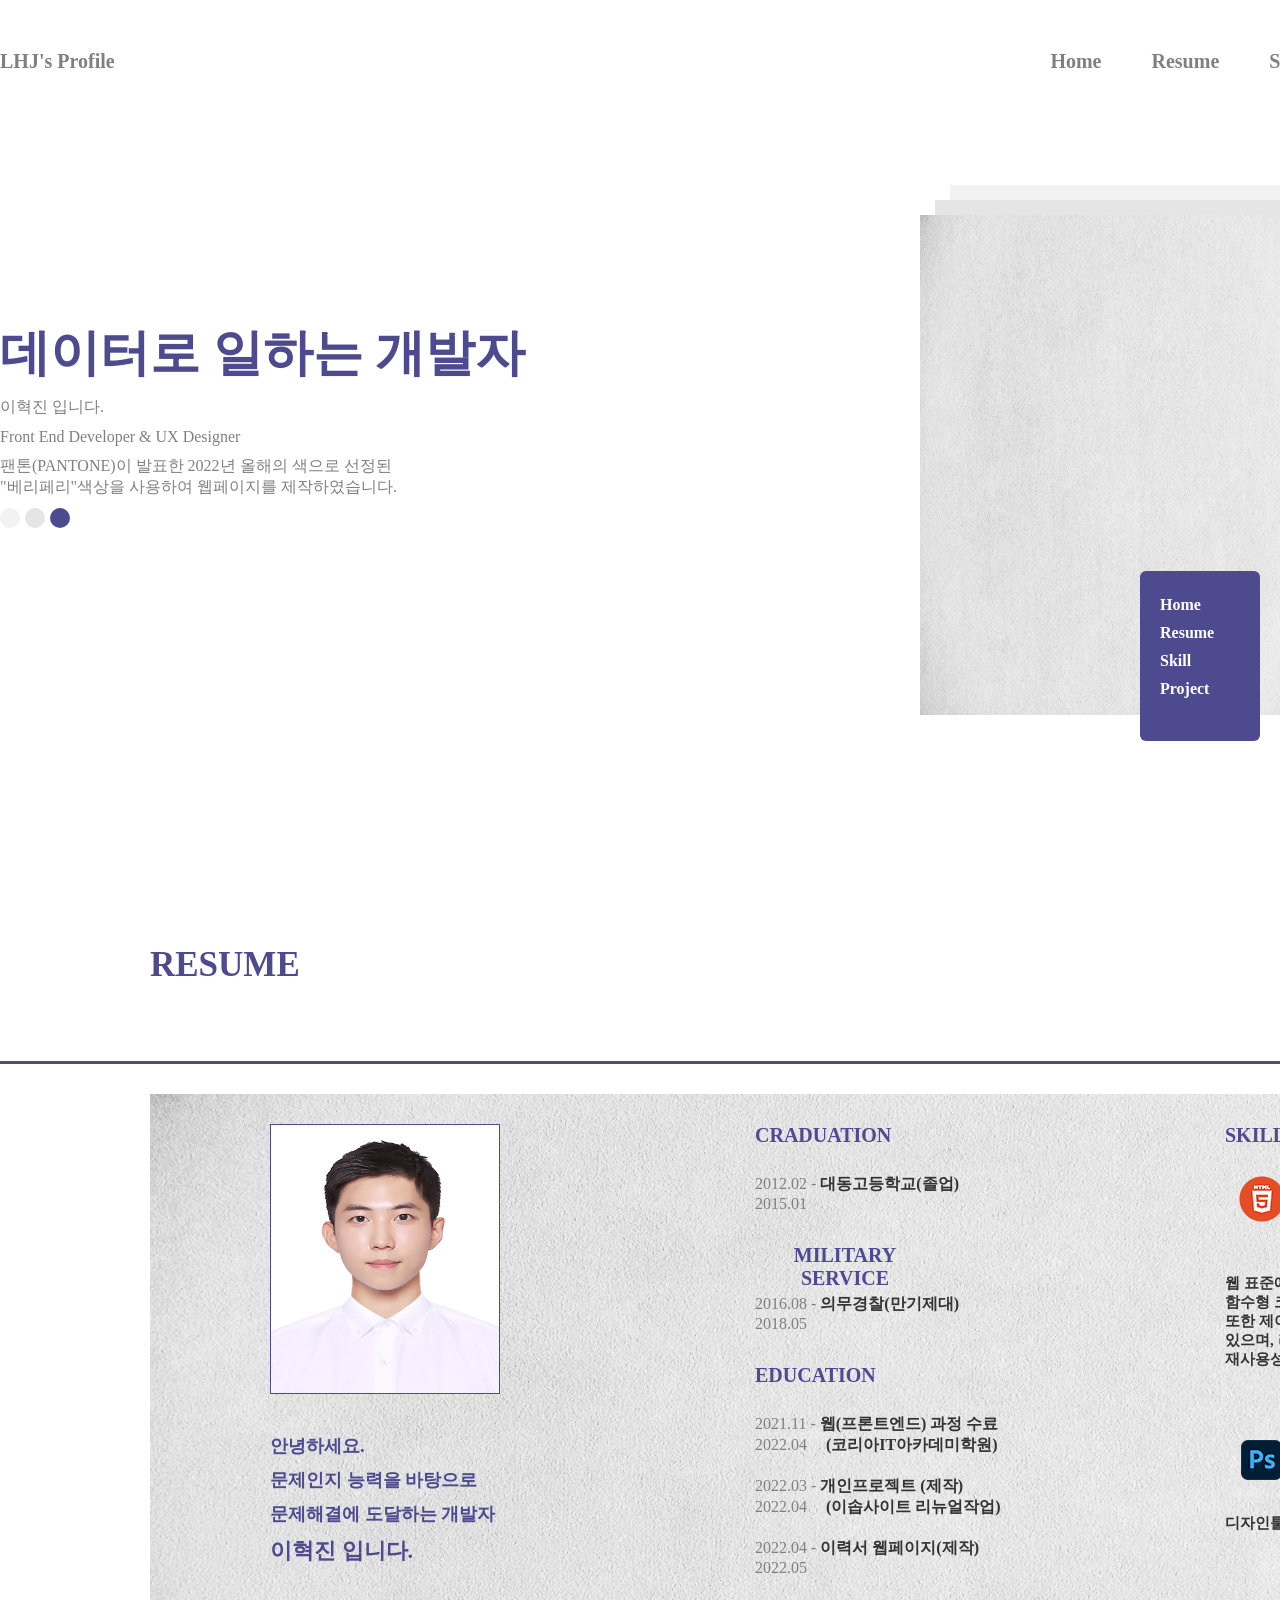
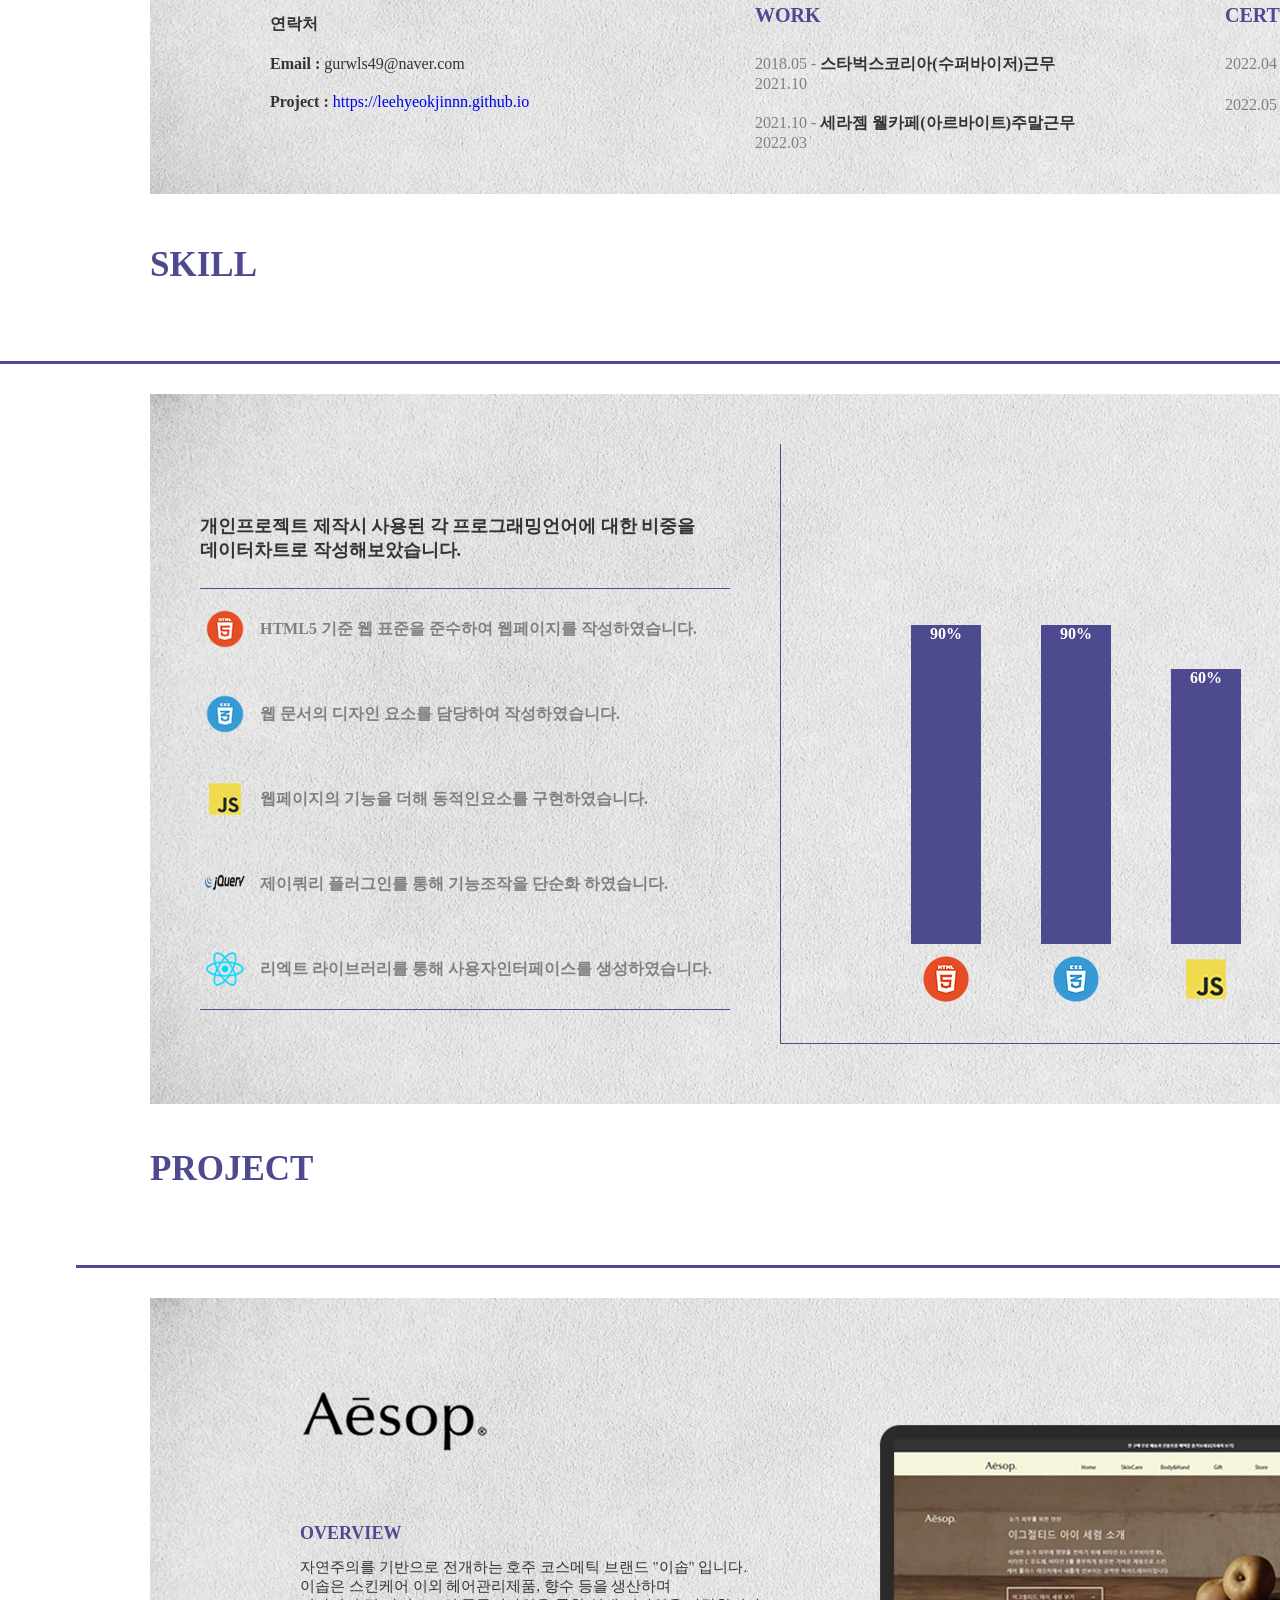
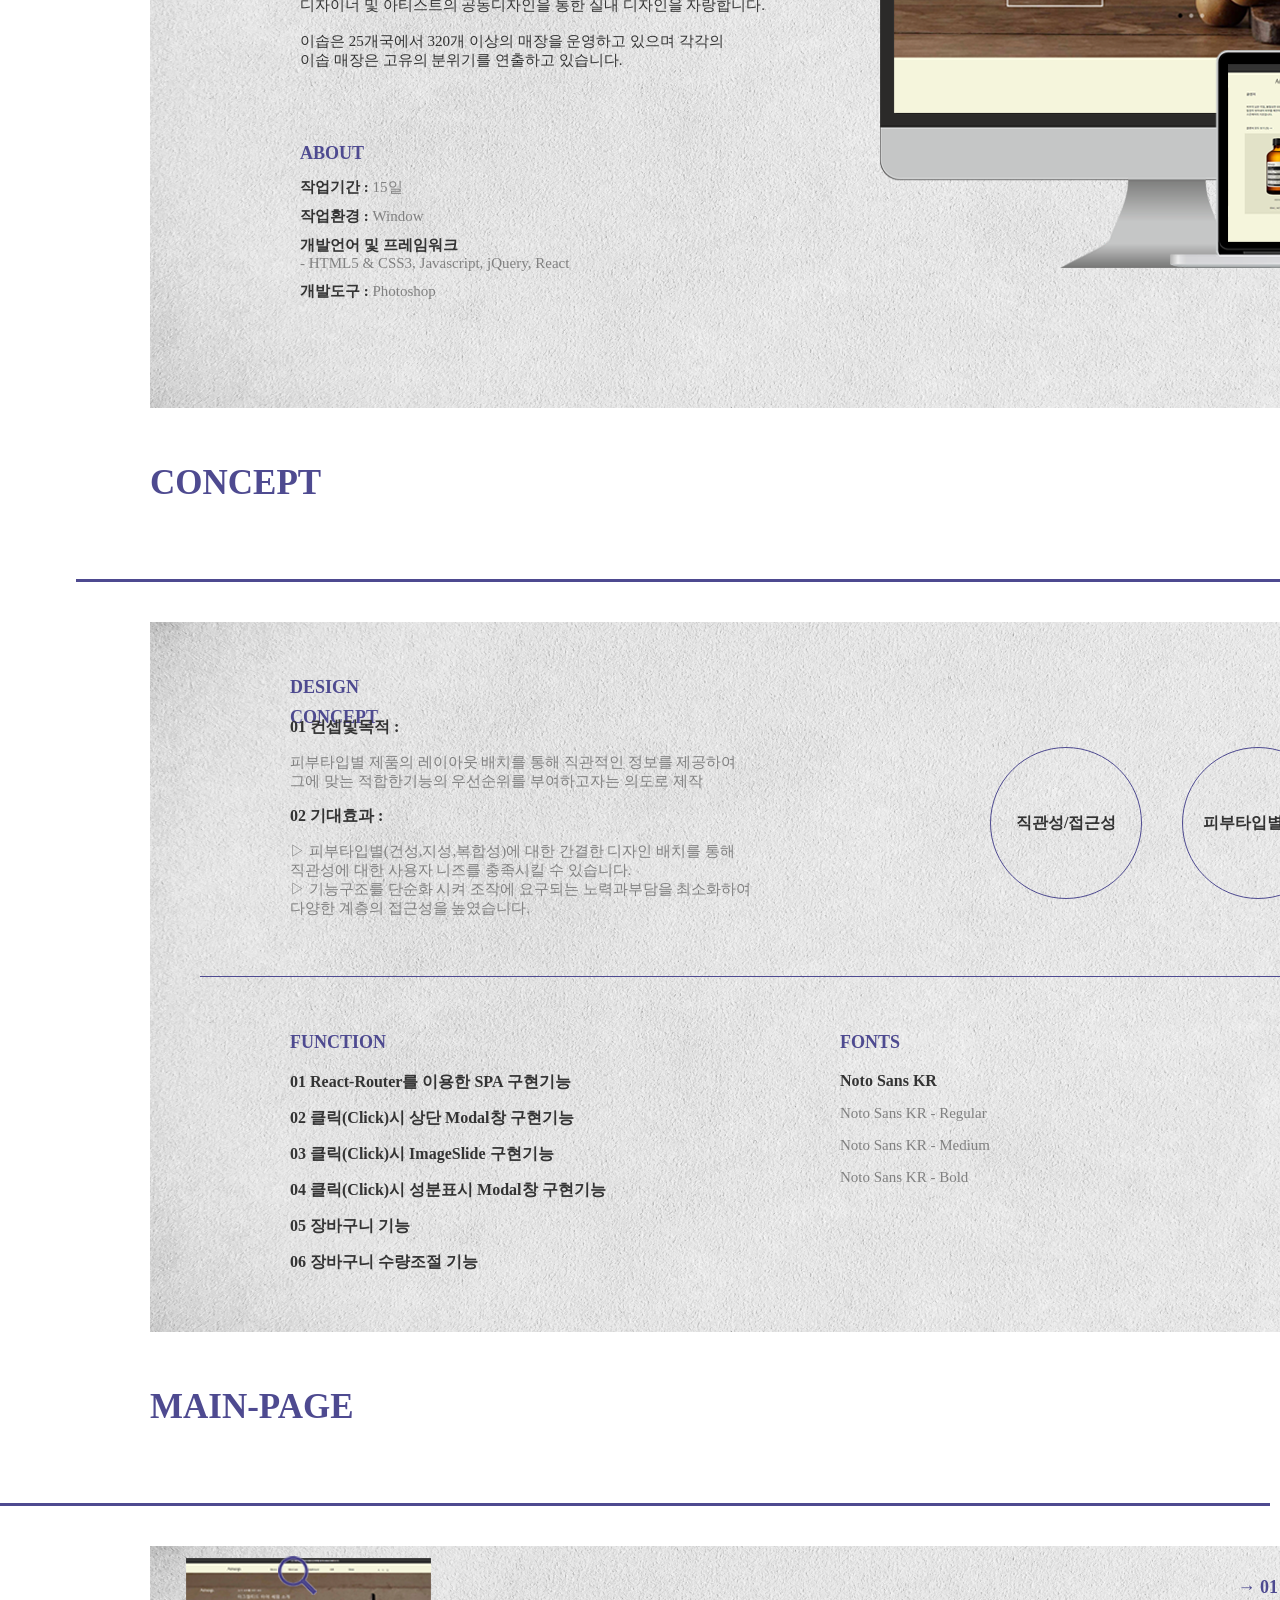
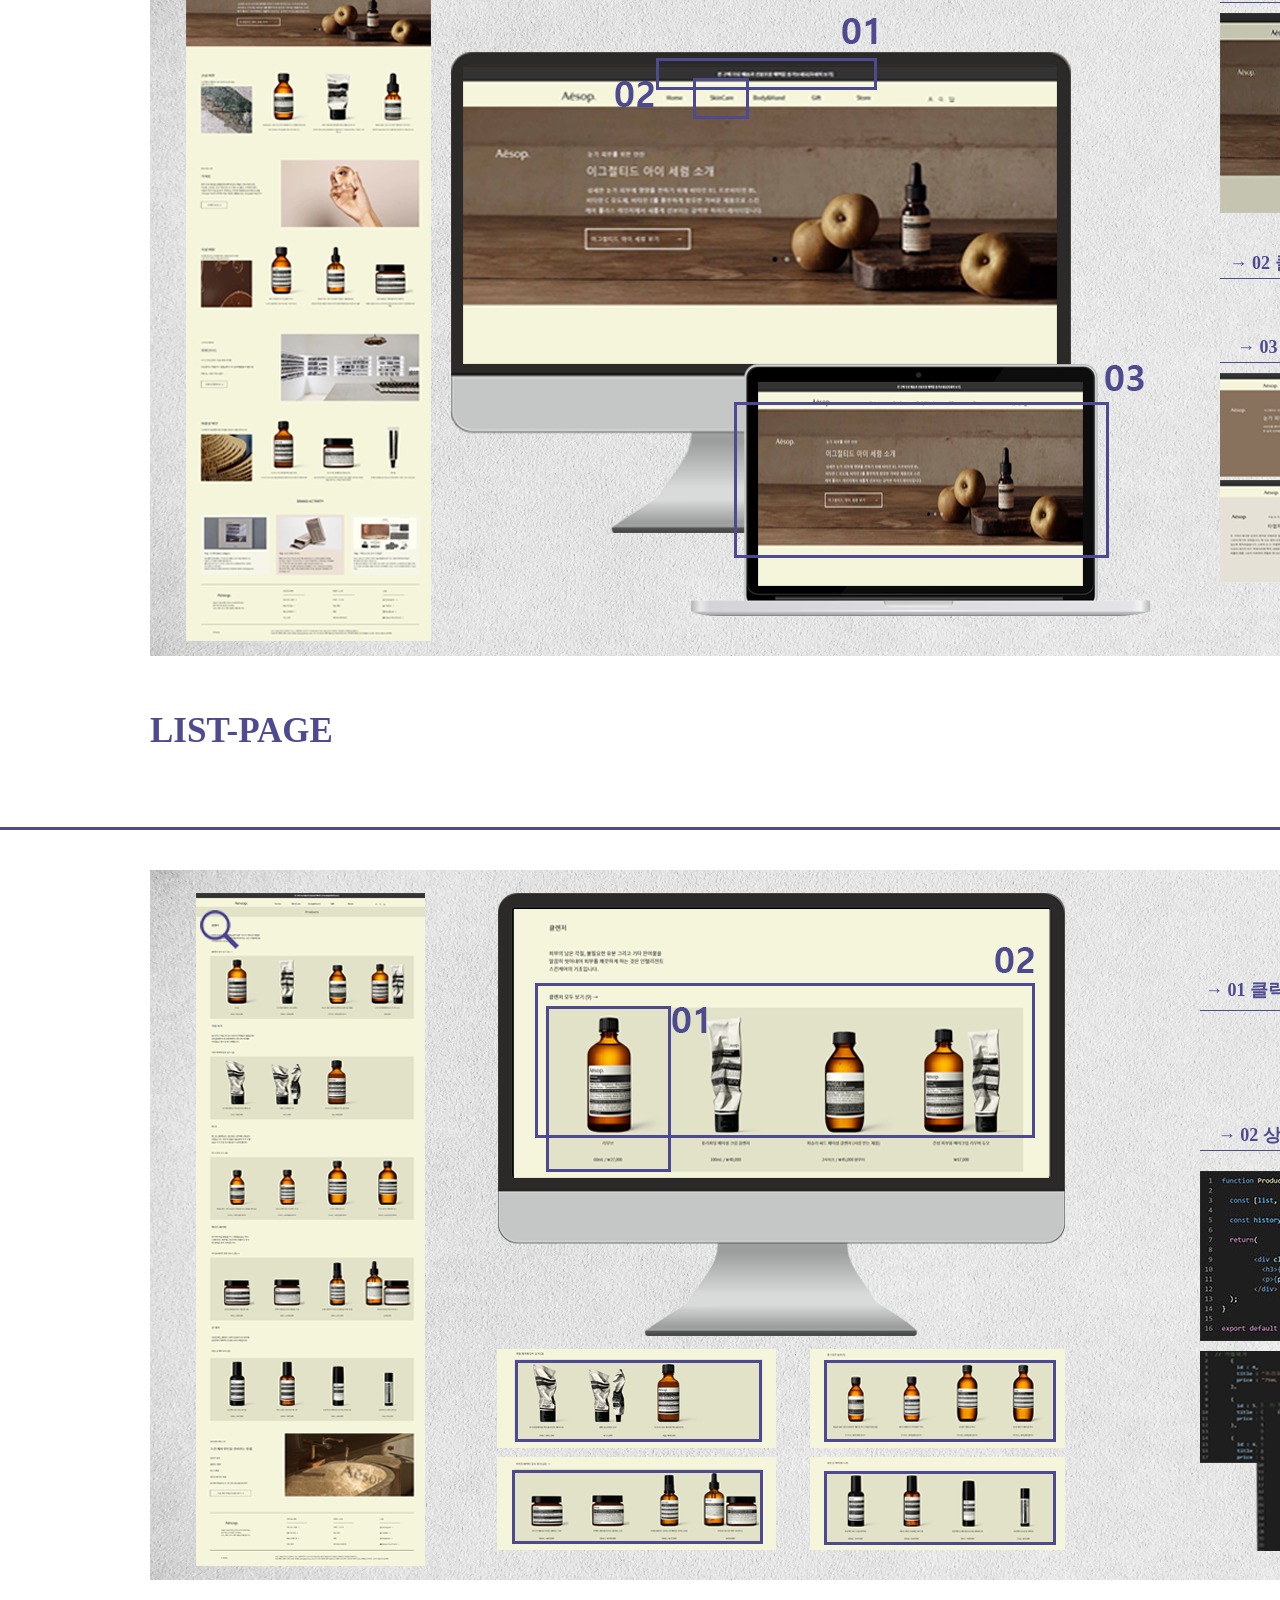
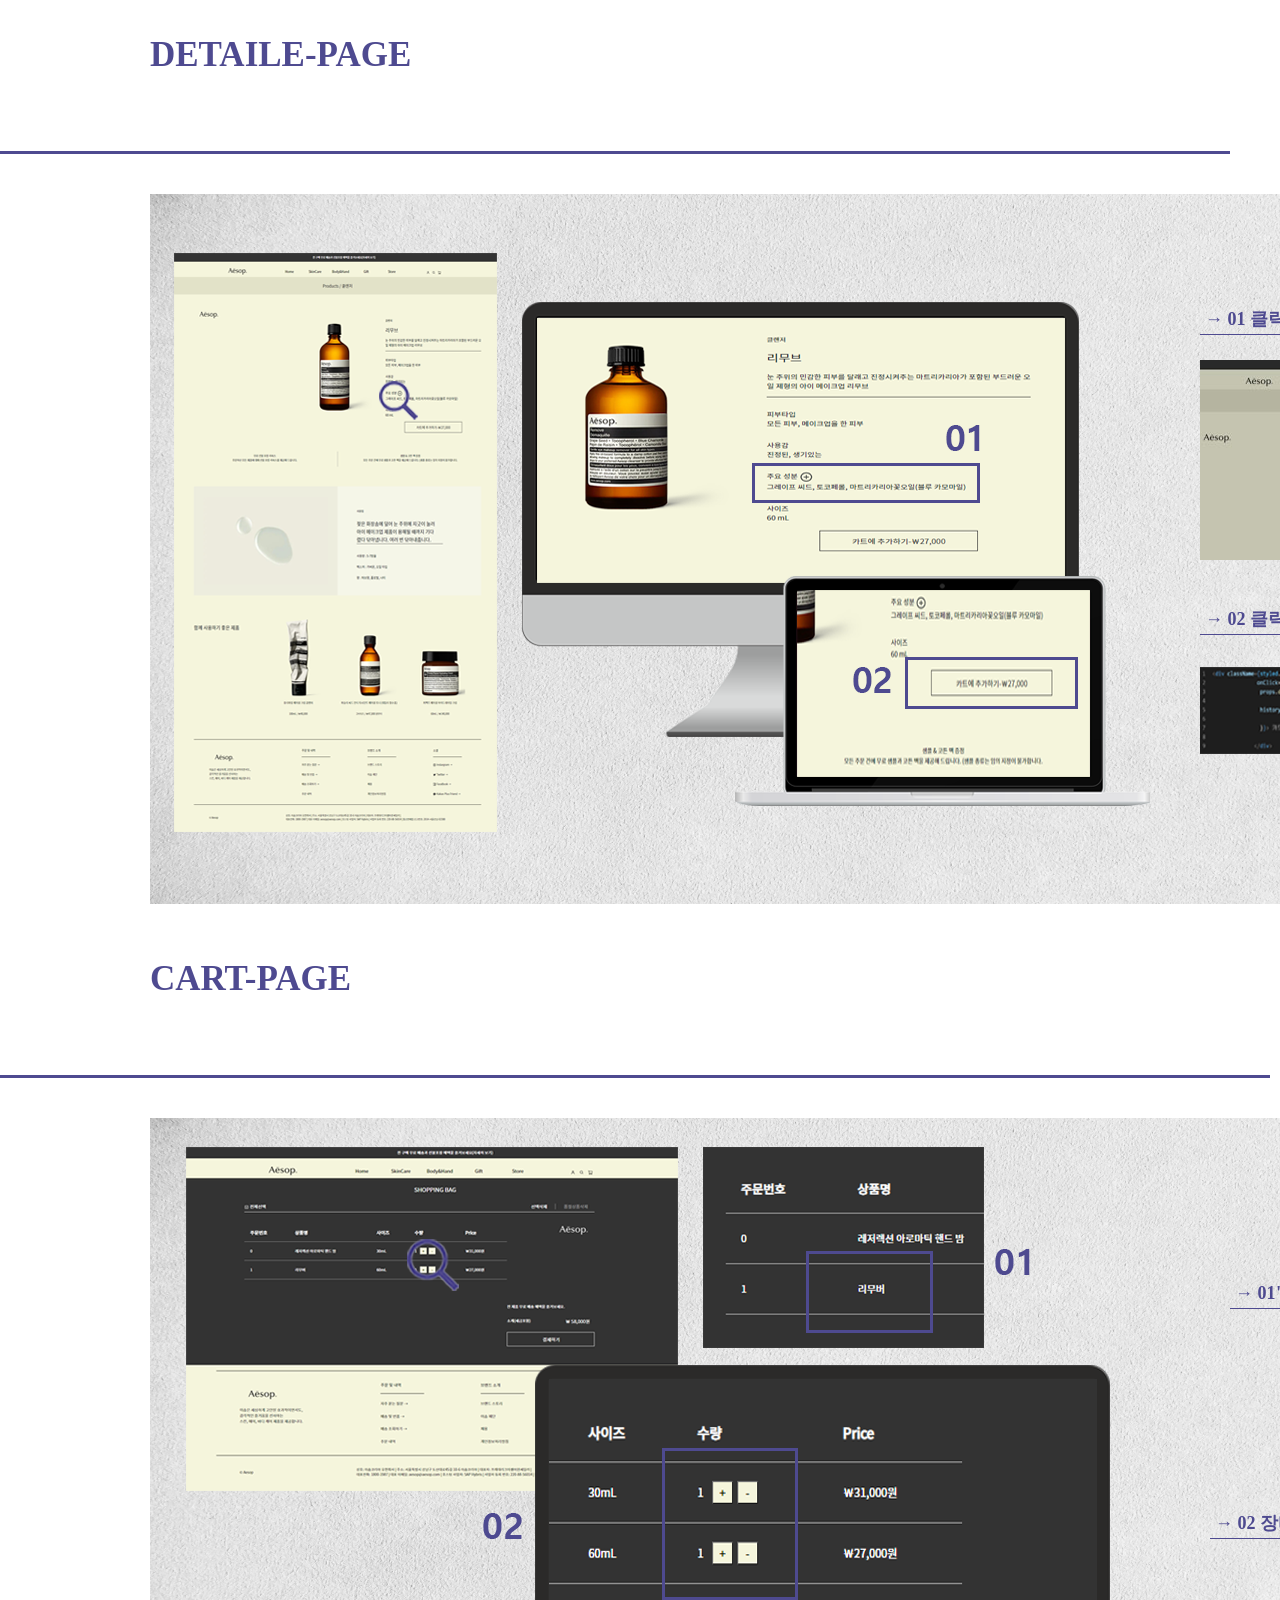
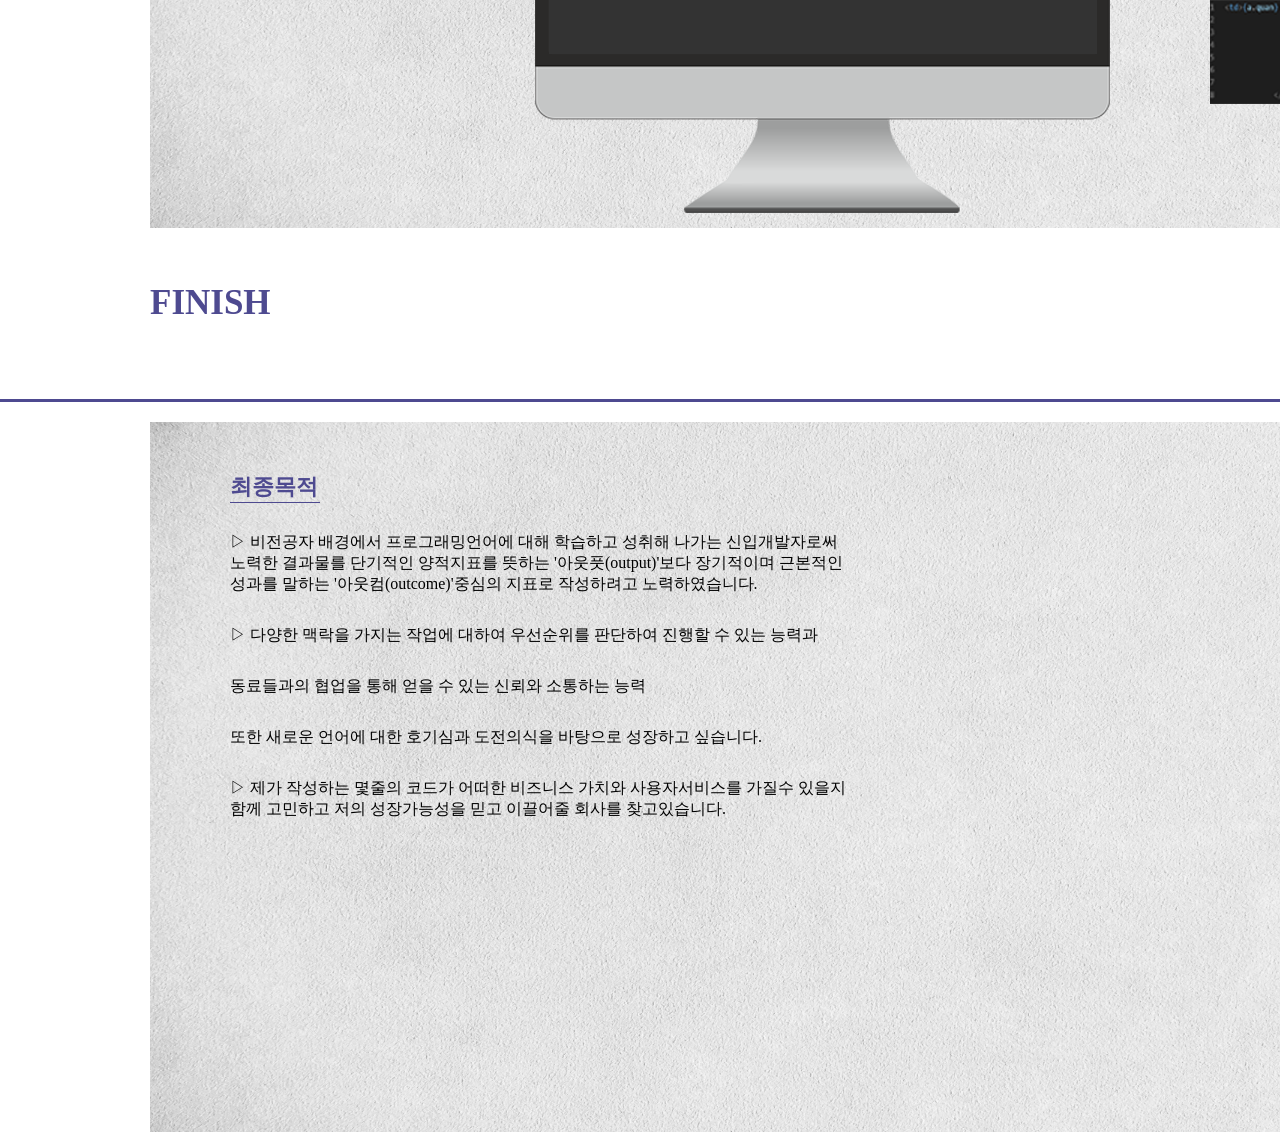
<file: index.html>
<!DOCTYPE html>
<html lang="en">
<head>
    <meta charset="UTF-8">
    <meta http-equiv="X-UA-Compatible" content="IE=edge">
    <meta name="viewport" content="width=device-width, initial-scale=1.0">
    <title>Document</title>
     <link rel="stylesheet" href="css/main.css">
     <script src="script/jquery.js"></script>
     <script src="script/main.js"></script>
</head>
<body style="overflow-x: hidden">
    <div id="wrap">

        <!-- ==========메인메뉴========== -->
        <div id="main">
            <div class="in_main">
              <div class="header">
                 <h1 class="logo">LHJ's Profile</h1>
                 <ul class="nav">
                     <li><a href="#">Home</a></li>
                     <li><a href="#">Resume</a></li>
                     <li><a href="#">Skill</a></li>
                     <li><a href="#">Project</a></li>
                  </ul>
              </div> 

              <div class="text">
                <h1 class='typing'></h1>
                <p>이혁진 입니다.</p>

                <p>Front End Developer & UX Designer</p>
                <p>팬톤(PANTONE)이 발표한 2022년 올해의 색으로 선정된<br>
                     "베리페리"색상을
                   사용하여 웹페이지를 제작하였습니다.
                </p>

                <div class="circle circle01"></div>
                <div class="circle circle02"></div>
                <div class="circle circle03"></div>
              </div>



              <div class="img">
                <div class="box01"></div>
                <div class="box02"></div>
                <div class="box03"></div>
            </div>     
              
        </div>
    </div>






    <!-- ==========Resume========== -->
        <div id="resume">

        <div class="title">
            <p>RESUME</p>
        </div>
            
        <div class="line"></div>
    
            <div class="resume_inner">

                <div class="intro">
                    <div class="img"><a href="#"></a></div>
                    <div class="intro_name">
                        <p>안녕하세요.</p>
                        <p>문제인지 능력을 바탕으로</p>
                        <p>문제해결에 도달하는 개발자</p>
                        <h2>이혁진 입니다.</h2>
                    </div>
                    <div class="mail">
                        <ul>
                            <li>연락처</li>
                            <li>Email : <span class="email">gurwls49@naver.com</span></li>
                            <li>Project : <span class="email"><a href="https://leehyeokjinnn.github.io">https://leehyeokjinnn.github.io</a></span></li>
                        </ul>
                    </div>
                </div>


                <div class="profile">
                    <div class="cr cr01">
                        <div class="bg01"><h3>CRADUATION</h3></div>
                        <p>2012.02 - <span>대동고등학교(졸업)</span><br>
                           2015.01</p>
                    </div>
                    
                    <div class="cr cr04">
                        <div class="bg04"><h3>MILITARY SERVICE</h3></div>
                        <p>2016.08 - <span>의무경찰(만기제대)</span><br>
                           2018.05</p>
                    </div>

                    <div class="cr cr02">
                        <div class="bg02"> <h3>EDUCATION</h3></div>
                        <p>2021.11 - <span>웹(프론트엔드) 과정 수료</span><br>
                           2022.04   <span class="ac">(코리아IT아카데미학원)</span></p>

                        <p>2022.03 - <span>개인프로젝트 (제작)</span><br>
                           2022.04   <span class="ac">(이솝사이트 리뉴얼작업)</span></p>

                        <p>2022.04 - <span>이력서 웹페이지(제작)</span><br>
                           2022.05</p>
                       
                    </div>
                    <div class="cr cr03">
                        <div class="bg03"><h3>WORK</h3></div>
                        <p>2018.05 - <span>스타벅스코리아(수퍼바이저)근무</span><br>
                           2021.10</p>
                        <p>2021.10 - <span>세라젬 웰카페(아르바이트)주말근무</span><br>
                           2022.03</p>
                    </div>
                </div>





                <div class="profile2">
                    <div class="cr cr01">
                        <div class="bg01"><h3>SKILL</h3></div>
                    </div>
                    <div class="cr cr02"><img src="images/icon.png" alt=""></div>

                    <div class="cr cr03"><p class="text">웹 표준에 맞게 문서의 마크업이 가능하며,<br>
                                            함수형 코드로 중복된 코드를 개선할 수 있습니다.<br>
                                            또한 제이쿼리 플러그인을 이용해 외부스크립트를 사용할 수<br>
                                            있으며, 리엑트 라이브러리를 통한 컴포넌트를 사용하여<br>
                                            재사용성을 높일 수 있습니다.</p></div>

                    <div class="cr cr04"><img src="images/icon02.png" alt=""></div>
                    <div class="cr cr04"><span>디자인툴을 이용해 편집기능 효과를 기대할 수 있습니다.</span></div>
                    <div class="cr cr05">
                    <div class="bg02"><h3>CERTIFICATE</h3></div>
                        <p>2022.04 - <span>웹디자인 기능사</span></p>
                        <p>2022.05 - <span>정보처리산업기사(실기결과발표대기)</span><br></p>
                    </div>
                </div>
                
            </div>
        </div>





    

      




      <!-- ==========스킬========== -->
        <div id="skill">  
         
                <div class="title">
                    <p>SKILL</p>
                </div>

                <div class="line"></div>


            <div class="in_skill">

                <div class="skill_text">
                    <div class="text_main">
                        <div class="textmain_box"><h3>개인프로젝트 제작시 사용된 각 프로그래밍언어에 대한 비중을<br>
                                                      데이터차트로 작성해보았습니다.</h3></div>
                    </div>
                    <div class="text_main01">
                        <div class="skicon html"></div>
                         <div class="icon_text"> <p>HTML5 기준 웹 표준을 준수하여 웹페이지를 작성하였습니다.</p></div>
                    </div>
                    <div class="text_main01">
                        <div class="skicon css"></div>
                        <div class="icon_text"> <p>  웹 문서의 디자인 요소를 담당하여 작성하였습니다.</p></div>
                    </div>
                    <div class="text_main01">
                        <div class="skicon js"></div>
                        <div class="icon_text"> <p>웹페이지의 기능을 더해 동적인요소를 구현하였습니다.
                                                    </p></div>
                    </div>
                    <div class="text_main01">
                        <div class="skicon query"></div>
                        <div class="icon_text"> <p>제이쿼리 플러그인를 통해 기능조작을 단순화 하였습니다.
                                                   </p></div>
                    </div>
                    <div class="text_main01">
                        <div class="skicon react"></div>
                        <div class="icon_text"> <p> 리엑트 라이브러리를 통해 사용자인터페이스를 생성하였습니다.
                                                    </p></div>
                    </div>
                    <div class="text_sub">
                      
                    </div>
                </div>


               <div class="skill_gr">
               <ul class="skill_list">
                   <li>
                       <div>
                           <div class="in_box in_box01">90%</div>
                       </div>
                       <img src="images/html.png" alt="html">
                   </li>
                   <li>
                        <div>
                            <div class="in_box in_box02">90%</div>
                        </div>
                        <img src="images/css.png" alt="css">
                   </li>
                   <li>
                        <div>
                            <div class="in_box in_box03">60%</div>
                        </div>
                        <img src="images/js.png" alt="js">
                    </li>
                   <li>
                        <div>
                            <div class="in_box in_box04">30%</div>
                        </div>
                        <img src="images/query.png" alt="query">
                   </li>
                   <li>
                        <div>
                            <div class="in_box in_box05">90%</div>
                        </div>
                        <img src="images/react.png" alt="react">
                  </li>

               </ul>
            </div>

        </div>
       
        </div>




        <!-- ==========프로젝트========== -->
        <div id="project">

            <div class="title">
                <p>PROJECT</p>
            </div>

            <div class="line"></div>


            <div class="project_inner">
               <div class="pro_text">
                   <div class="logoimg"><img src="images/이솝로고.png" alt=""></div>
                   <div class="logotext">
                       <div class="logobox"><h3>OVERVIEW</h3></div>
                       <p>자연주의를 기반으로 전개하는 호주 코스메틱 브랜드 "이솝" 입니다.<br>
                          이솝은 스킨케어 이외 헤어관리제품, 향수 등을 생산하며<br>
                          디자이너 및 아티스트의 공동디자인을 통한 실내 디자인을 자랑합니다.<br> 
                          <br> 
                          이솝은 25개국에서 320개 이상의 매장을 운영하고 있으며 각각의<br> 
                          이솝 매장은 고유의 분위기를 연출하고 있습니다.
                      </p>
                   </div>
                   <div class="logo_about">
                    <div class="aboutbox"><h3>ABOUT</h3></div>
                    <p><span>작업기간 :</span>   15일</p>
                    <p><span>작업환경 :</span>   Window</p>
                    <p><span>개발언어 및 프레임워크</span><br>
                             -  HTML5 & CSS3, Javascript, jQuery, React
                    </p>
                    <p><span>개발도구 :</span>  Photoshop</p>
                   </div>
               </div>

               <div class="pro_img"><img src="images/모니터2.jpg" alt=""></div>
         
            </div>
        </div>









        <!-- ==========CONCEPT========== -->
        <div id="project01">
            <div class="title">
                <p>CONCEPT</p>
            </div>

            <div class="line"></div>


            <div class="project_inner">
               <div class="process">
                   <div class="design">
                       <div class="debox"><h3>DESIGN CONCEPT</h3></div>
                       <h3>01 컨셉및목적 :</h3>  
                       <p>피부타입별 제품의 레이아웃 배치를 통해 직관적인 정보를 제공하여<br>
                          그에 맞는 적합한기능의 우선순위를 부여하고자는 의도로 제작</p>

                        <h3>02  기대효과 :</h3>  
                        <p>▷ 피부타입별(건성,지성,복합성)에 대한 간결한 디자인 배치를 통해<br>
                           직관성에 대한 사용자 니즈를 충족시킬 수 있습니다.<br>
                           ▷ 기능구조를 단순화 시켜 조작에 요구되는 노력과부담을 최소화하여<br>
                              다양한 계층의 접근성을 높였습니다.
                        </p>

                     
                   </div>
                   <div class="design02">
                       <div class="decir cir01"><h3>직관성/접근성</h3></div>
                       <div class="decir cir02"><h3>피부타입별 배치</h3></div>
                       <div class="decir cir03"><h3>장바구니기능</h3></div>
                   </div>
               </div>

               <div class="color">
                <div class="funciton">
                    <div class="debox"><h3>FUNCTION</h3></div>
                    <h3>01  React-Router를 이용한 SPA 구현기능</h3> 
                    <h3>02  클릭(Click)시 상단 Modal창 구현기능 </h3>  
                    <h3>03  클릭(Click)시 ImageSlide 구현기능 </h3>  
                    <h3>04  클릭(Click)시 성분표시 Modal창 구현기능 </h3>  
                    <h3>05  장바구니 기능 </h3>  
                    <h3>06  장바구니 수량조절 기능 </h3>        
                </div>

                <div class="font">
                    <div class="debox"><h3>FONTS</h3></div>
                    <h3>Noto Sans KR</h3> 
                    <p>Noto Sans KR - Regular</p>   
                    <p>Noto Sans KR - Medium</p> 
                    <p>Noto Sans KR - Bold</p>       
                </div>

                <div class="colors">
                    <div class="debox"><h3>COLOR</h3></div>
                    <div class="codir co01"><h3>#f5f5dc</h3></div>
                    <div class="codir co02"><h3>#e2e2c8</h3></div>
                    <div class="codir co03"><h3>#333333</h3></div>     
                </div>
            </div>
         
        </div>
    </div>
        
            
        </div>




    <!-- ==========MAIN-PAGE========== -->
        <div id="project02">
            <div class="title">
                <p>MAIN-PAGE</p>
            </div>

            <div class="line"></div>


            <div class="project_inner">
               <div class="mainimg">
                   <div class="mainimgs"></div>
               </div>
               <div class="maintext">
                   <div class="textbox">
                      <div class="textbox2"><h3>→ 01 클릭(Click)시 Modal창 구현</h3></div>
                       <div class="modal"><img src="images/modal.jpg" alt=""></div>
                       <div class="textbox3"><h3>→ 02 클릭(Click)시 List페이지 이동</h3></div>
                   </div>

                   <div class="slidebox">
                    <div class="textbox2"><h3>→ 03 클릭(Click)시 ImgSlide 구현</h3></div>
                    <div class="slide"><img src="images/이미지슬라이드.png" alt=""></div>
                   
                 </div>
               </div>

         
            </div>
        </div>


     <!-- ==========LIST-PAGE========== -->
        <div id="project03">
            <div class="title">
                <p>LIST-PAGE</p>
            </div>

            <div class="line"></div>


            <div class="project_inner">
               <div class="listimg"></div>
               <div class="listtext">
                <div class="textbox">
                    <div class="textbox2"><h3>→ 01 클릭(Click)시 Detail페이지 이동</h3></div>
                 </div>

                 <div class="slidebox">
                    <div class="textbox2"><h3>→ 02 상품데이터를 만들어 데이터바인딩 구현</h3></div>
                    <div class="slide"><img src="images/code.jpg" alt=""></div>
                    <div class="slide02"><img src="images/codelist02.png" alt=""></div>
                   
                 </div>
               </div>
         
            </div>
        </div>

    <!-- ==========DETAILE-PAGE========== -->
        <div id="project04">
            <div class="title">
                <p>DETAILE-PAGE</p>
            </div>

            <div class="line"></div>


            <div class="project_inner">
              <div class="detailimg"></div>
              <div class="detailtext">
                <div class="textbox">
                    <div class="textbox2"><h3>→ 01 클릭(Click)시 성분표시 Modal창 구현</h3></div>
                     <div class="imgbox"><img src="images/detailmodal.jpg" alt=""></div>
                 </div>
                 <div class="textbox02">
                    <div class="textbox3"><h3>→ 02 클릭(Click)시 Cart추가 및 Cart페이지이동</h3></div>
                    <div class="clickbox"><img src="images/cartadd.png" alt=""></div>
                 </div>
              </div>
         
            </div>
        </div>

<!-- ==========CART-PAGE========== -->
        <div id="project05">
            <div class="title">
                <p>CART-PAGE</p>
            </div>

            <div class="line"></div>


            <div class="project_inner">
               <div class="cartimg"></div>
               <div class="carttext">
                <div class="textbox">
                    <div class="textbox2"><h3>→ 01"리무브"상품 장바구니 추가</h3></div>
                 </div>

                 <div class="control">
                    <div class="textbox2"><h3>→ 02 장바구니 추가상품 수량조절 기능구현</h3></div>
                    <div class="controlbox"><img src="images/cartcontrol.png" alt=""></div>
                 </div>
               </div>
         
            </div>
        </div>

<!-- ==========FINISH========== -->
        <div id="project06">
            <div class="title">
                <p>FINISH</p>
            </div>

            <div class="line"></div>


            <div class="project_inner">
               <div class="fbox01">
                   <div><h3>최종목적</h3></div>
                   <p>▷ 비전공자 배경에서 프로그래밍언어에 대해 학습하고 성취해 나가는 신입개발자로써<br>
                         노력한 결과물를  단기적인 양적지표를 뜻하는 '아웃풋(output)'보다 장기적이며 근본적인<br>
                         성과를 말하는 '아웃컴(outcome)'중심의 지표로 작성하려고 노력하였습니다.<br>  </p>
 
                    <p>▷ 다양한 맥락을 가지는 작업에 대하여
                         우선순위를 판단하여 진행할 수 있는 능력과</p>

                    <p> 동료들과의 협업을 통해 얻을 수 있는 신뢰와 소통하는 능력</p>

                    <p>또한 새로운 언어에 대한 호기심과 도전의식을 바탕으로 성장하고 싶습니다.</p>

                        <p>▷ 제가 작성하는 몇줄의 코드가 어떠한 비즈니스 가치와 사용자서비스를 가질수 있을지 <br>
                    함께 고민하고 저의 성장가능성을 믿고 이끌어줄 회사를 찾고있습니다.</p>
                 
               </div>

                <div  class="fbox02">
                    <div>
                       
                    <h1>감사합니다.<br>
                        이혁진입니다.</h1>
                    <h2>LEE HYEOK JIN</h2>
                    <p>1996.04.09</p>
                    <p>TEL : 010-9281-1380<br>
                       Email : gurwls49@naver.com
                    </p>
                  
                    </div>
                    
                </div>
               
            </div>
        </div>
        
        

        </div>
    </div>




     <!-- ==========퀵메뉴========== -->
     <div id="q_mn">
        <ul class="nav">
            <li><a href="#">Home</a></li>
            <li><a href="#">Resume</a></li>
            <li><a href="#">Skill</a></li>
            <li><a href="#">Project</a></li>
        </ul>
    </div>
    
</body>
</html>
</file>
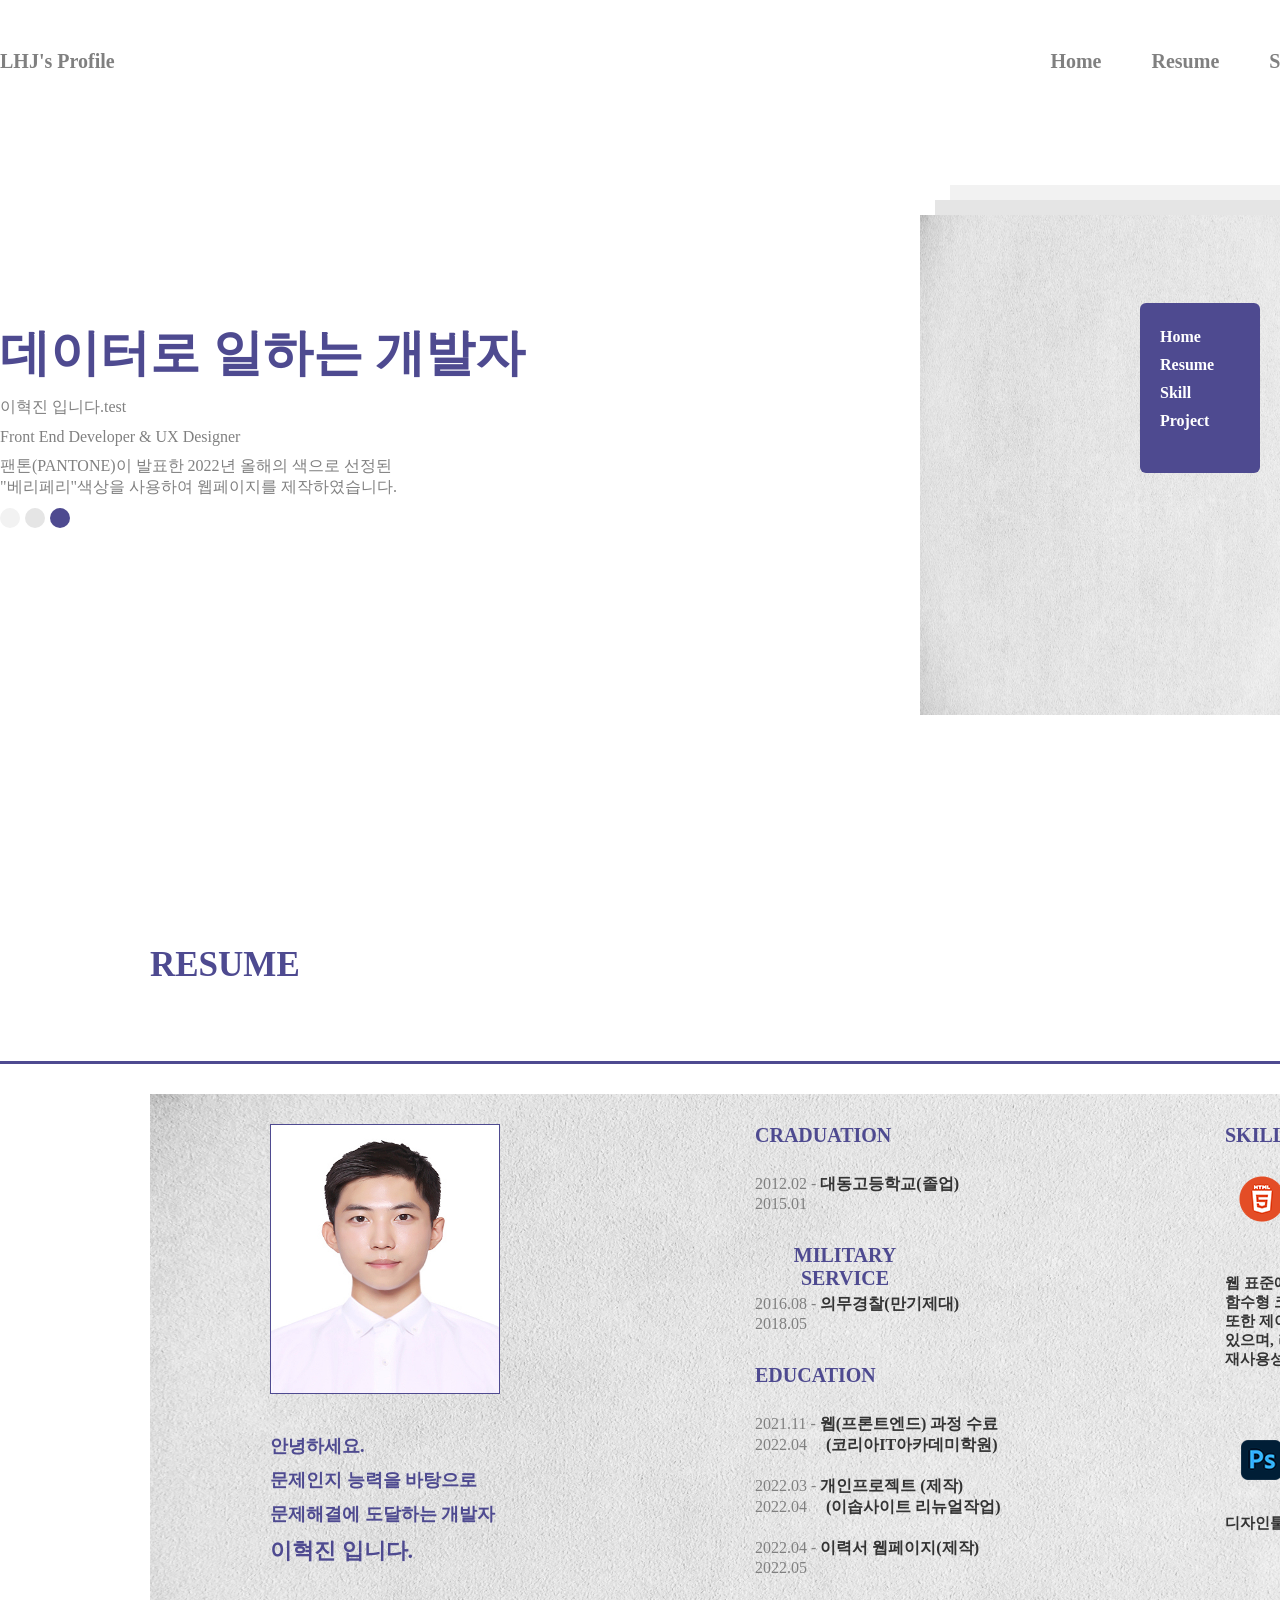
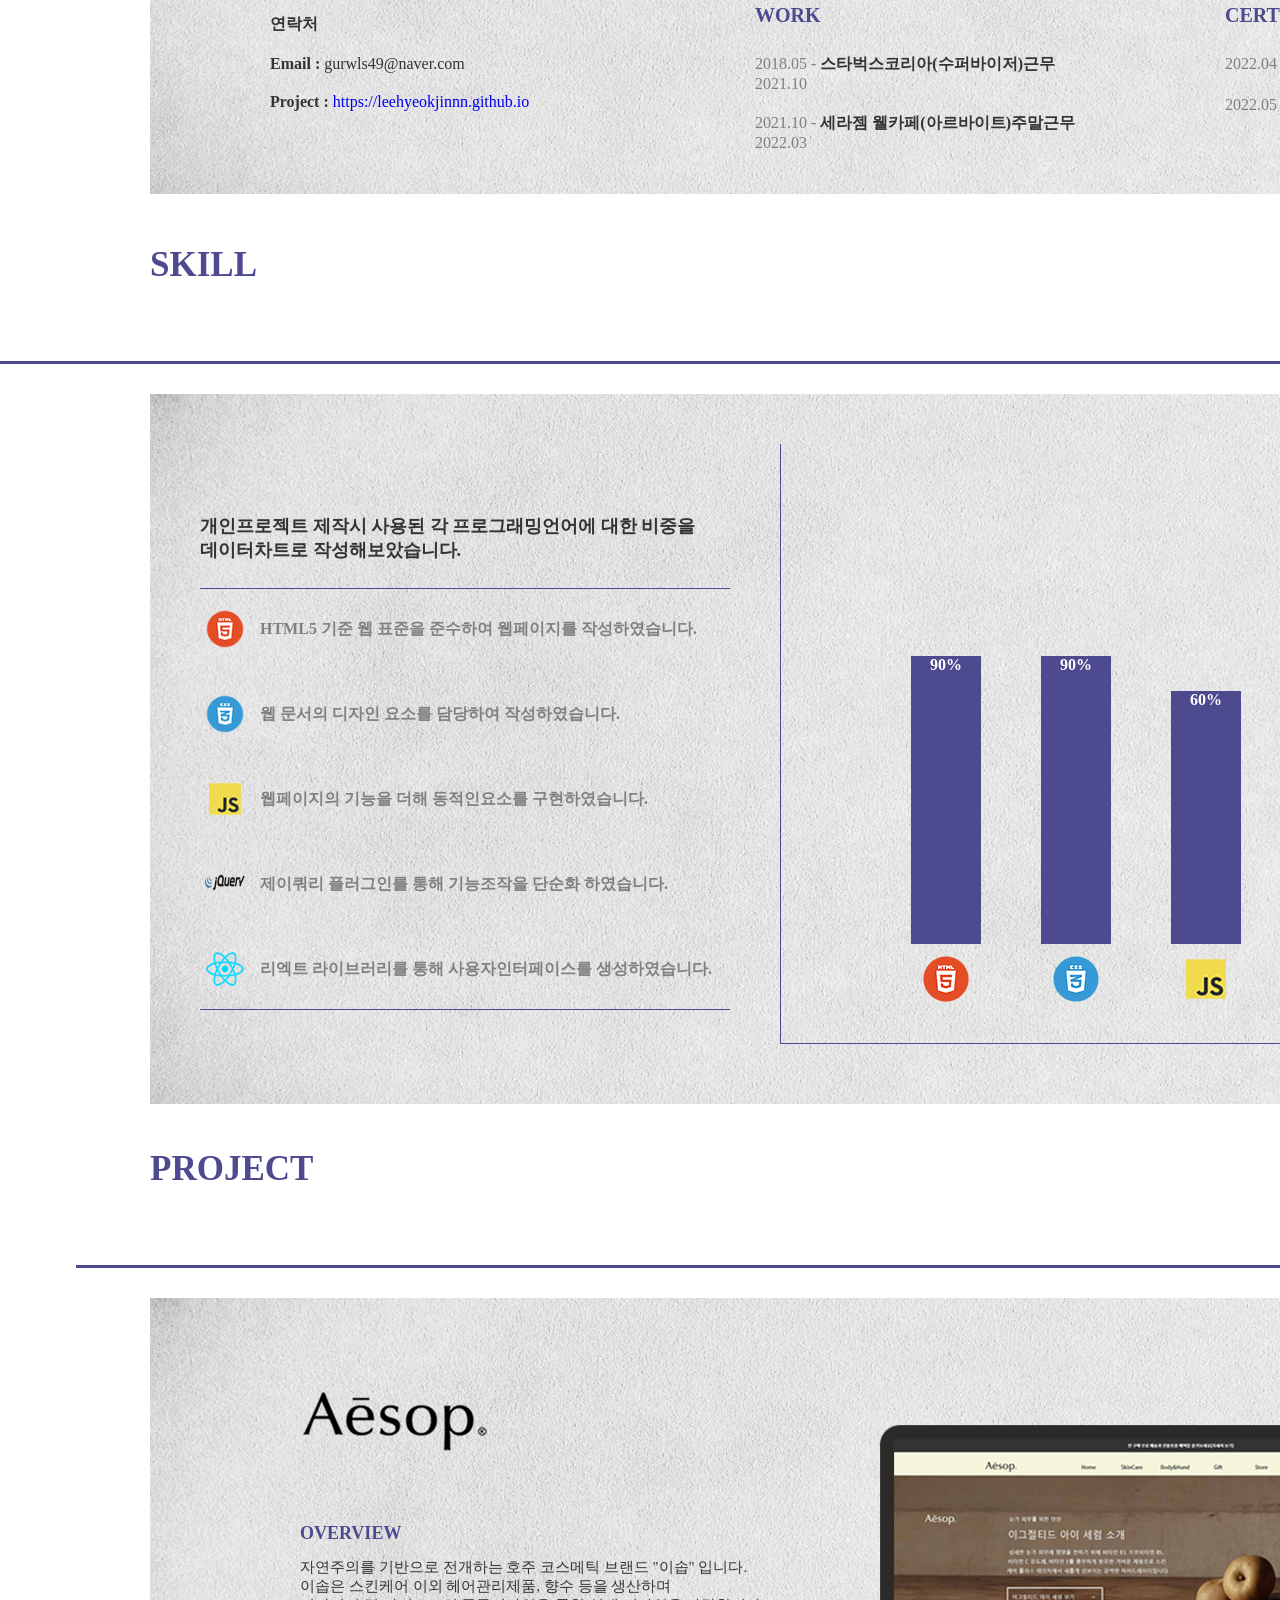
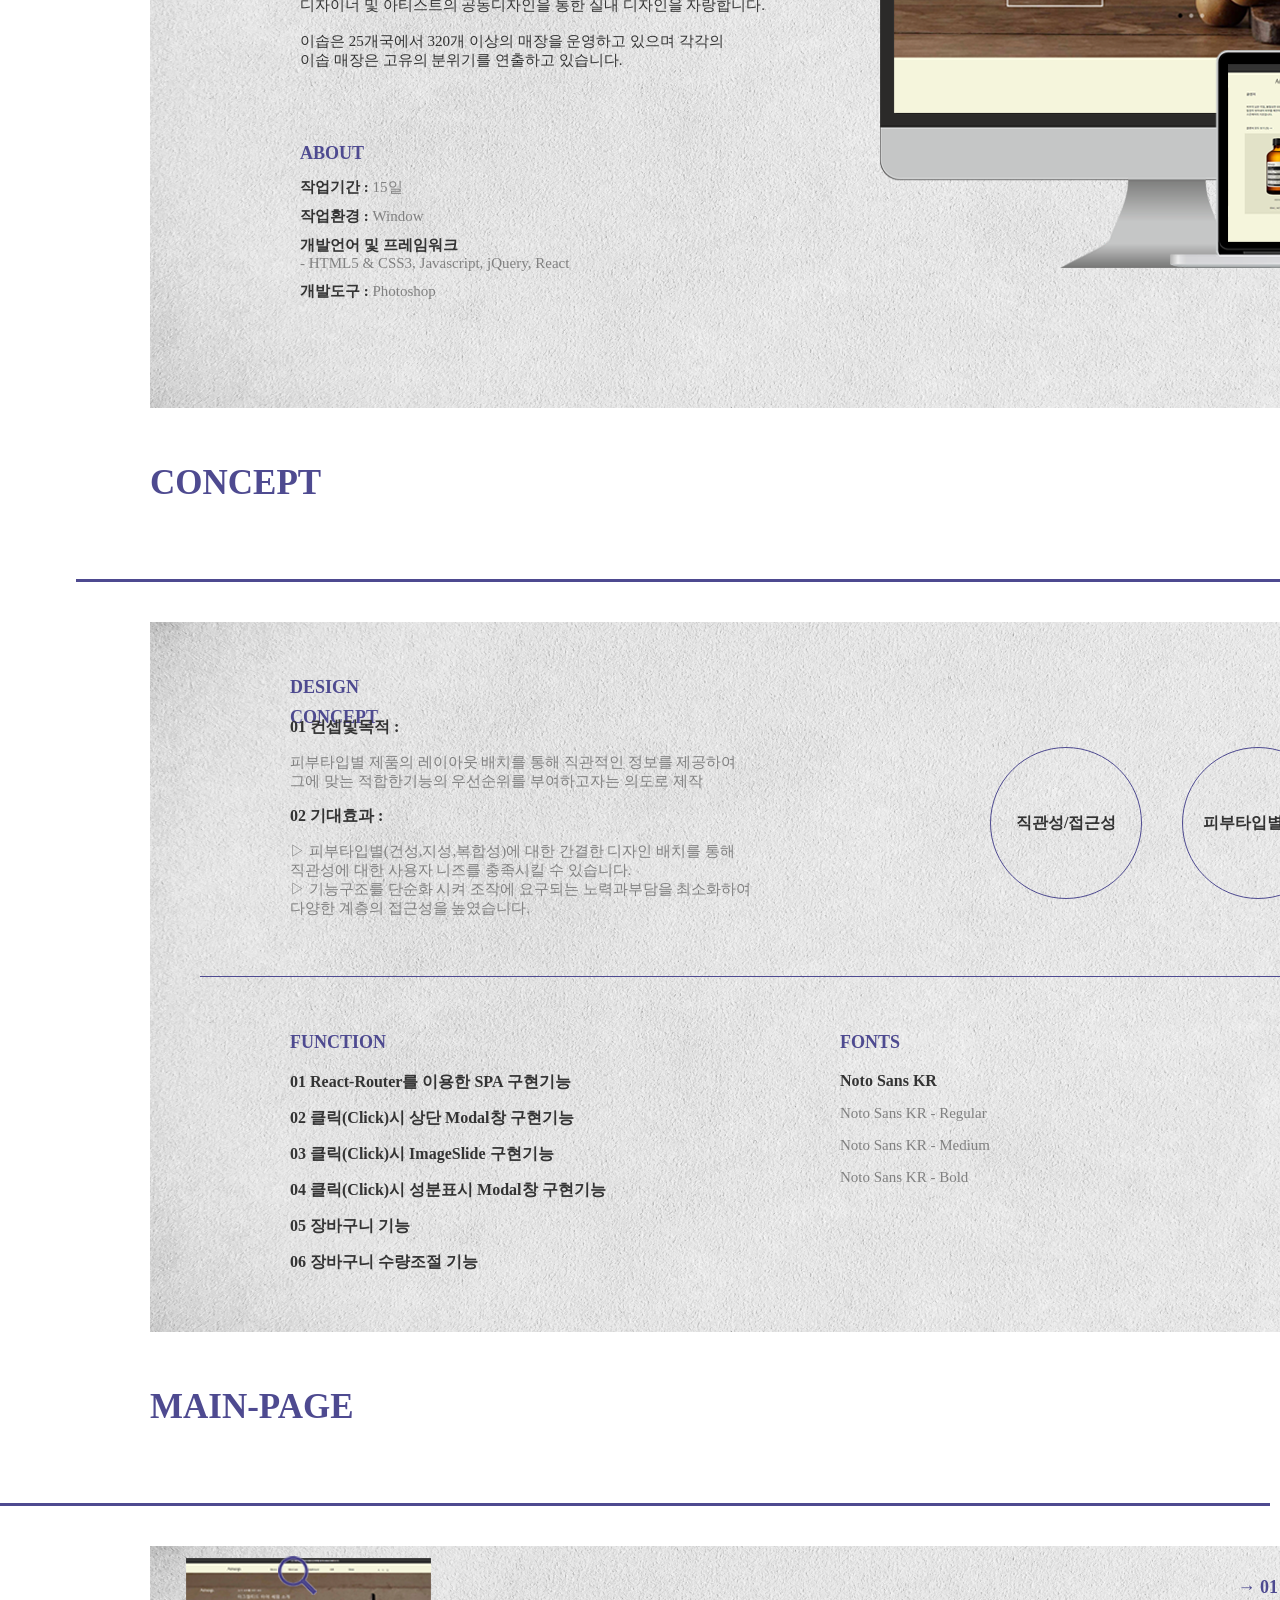
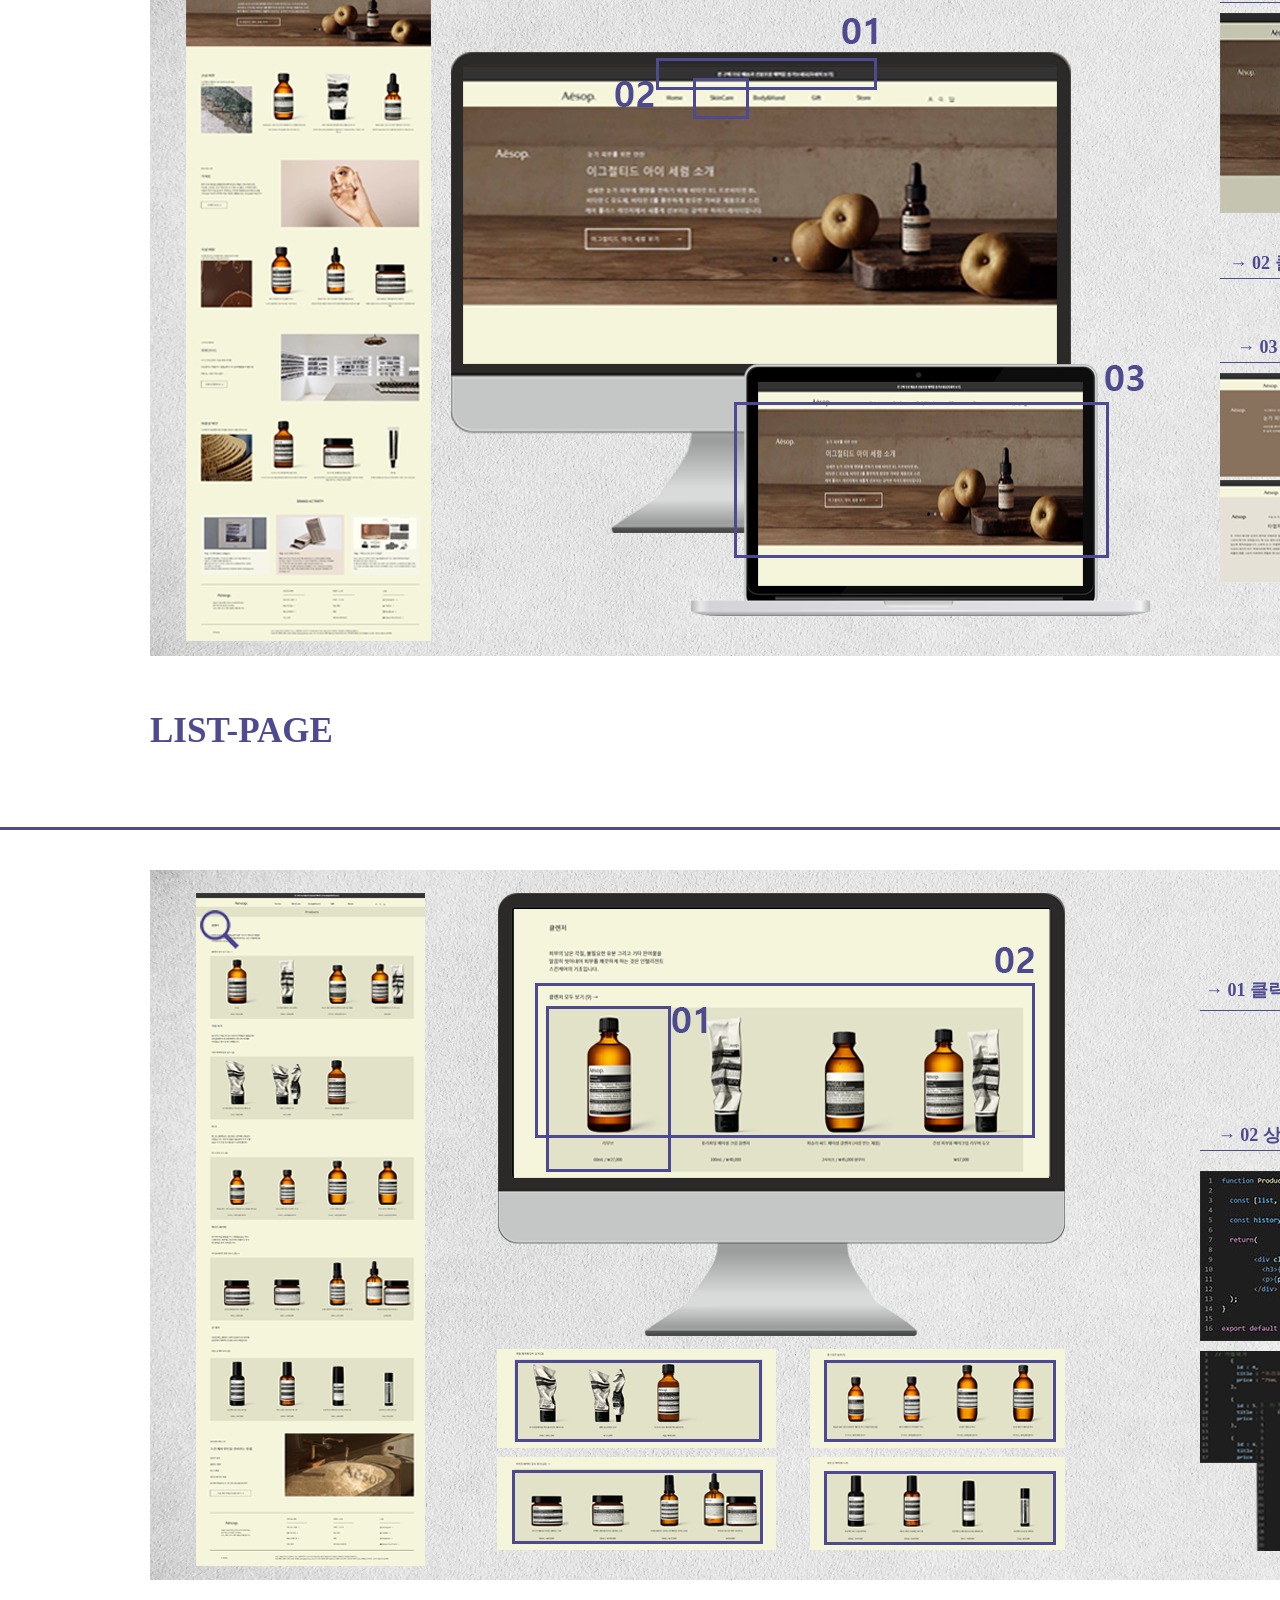
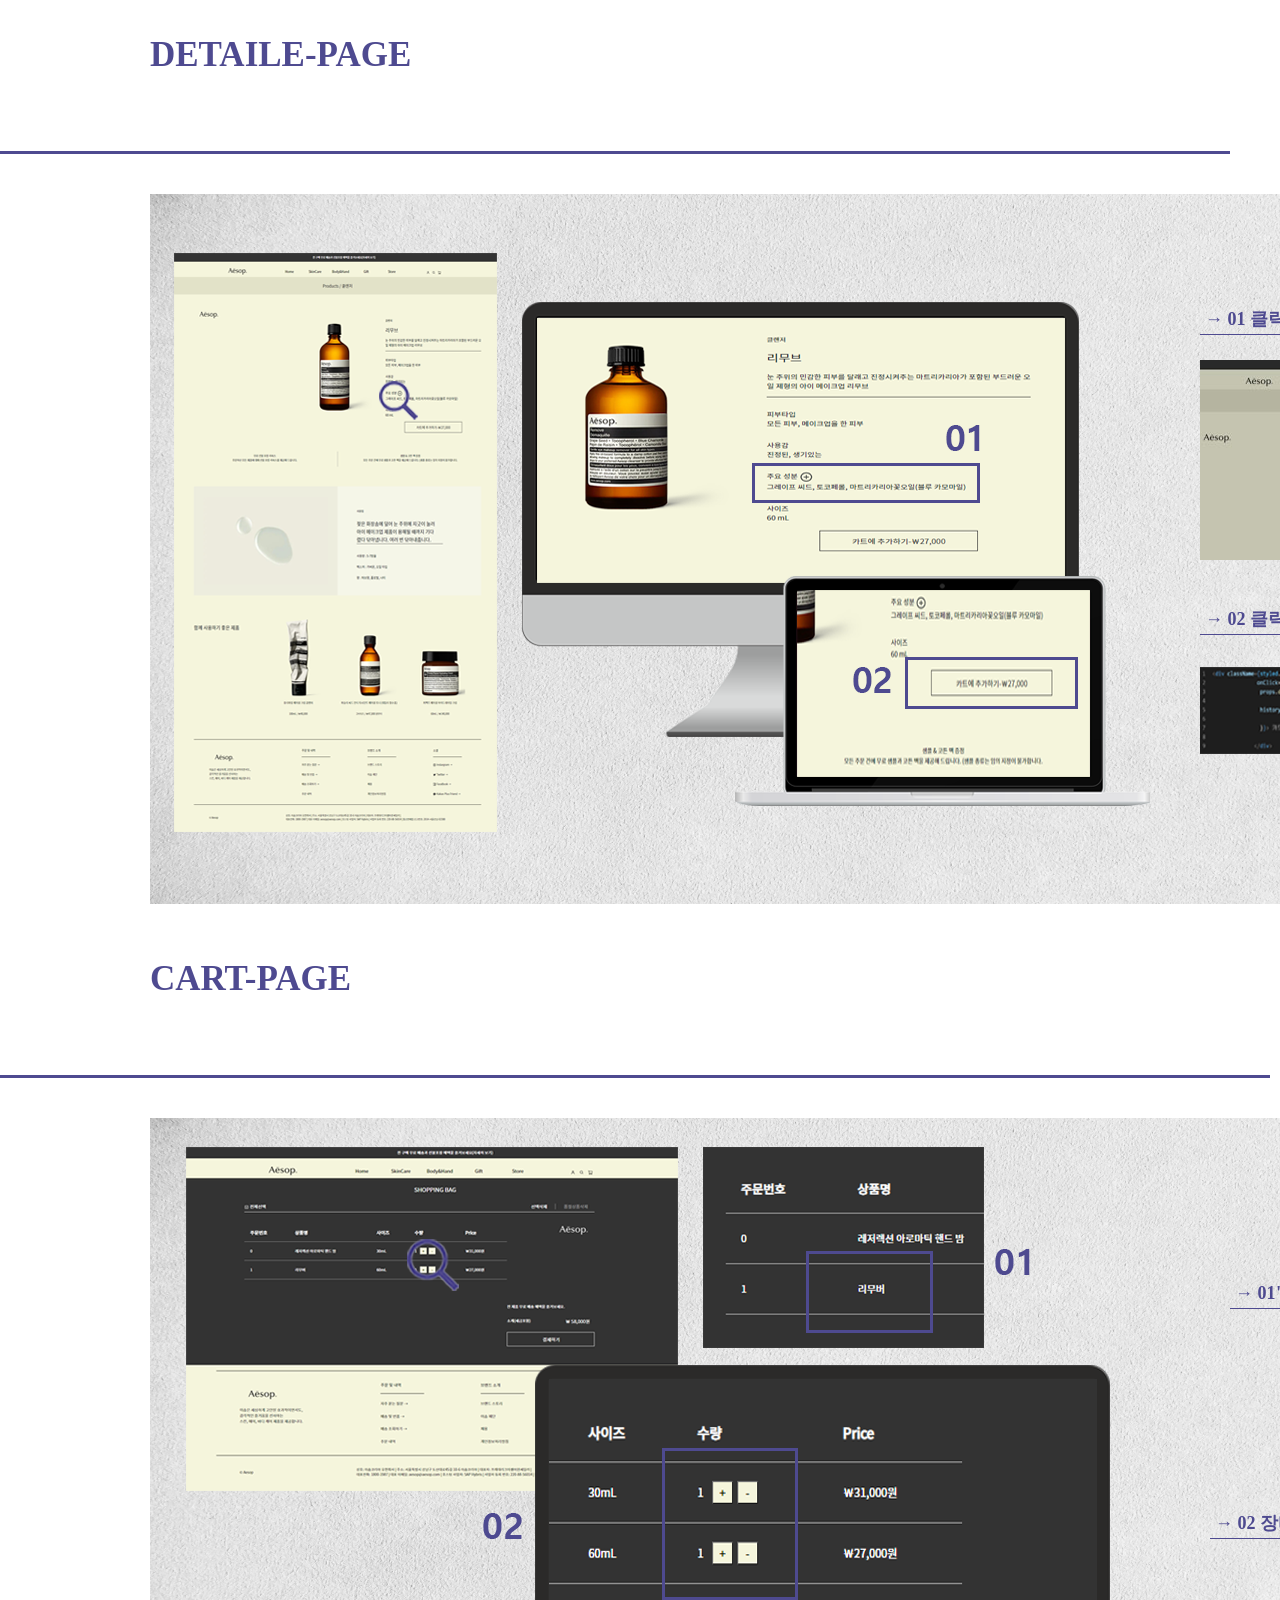
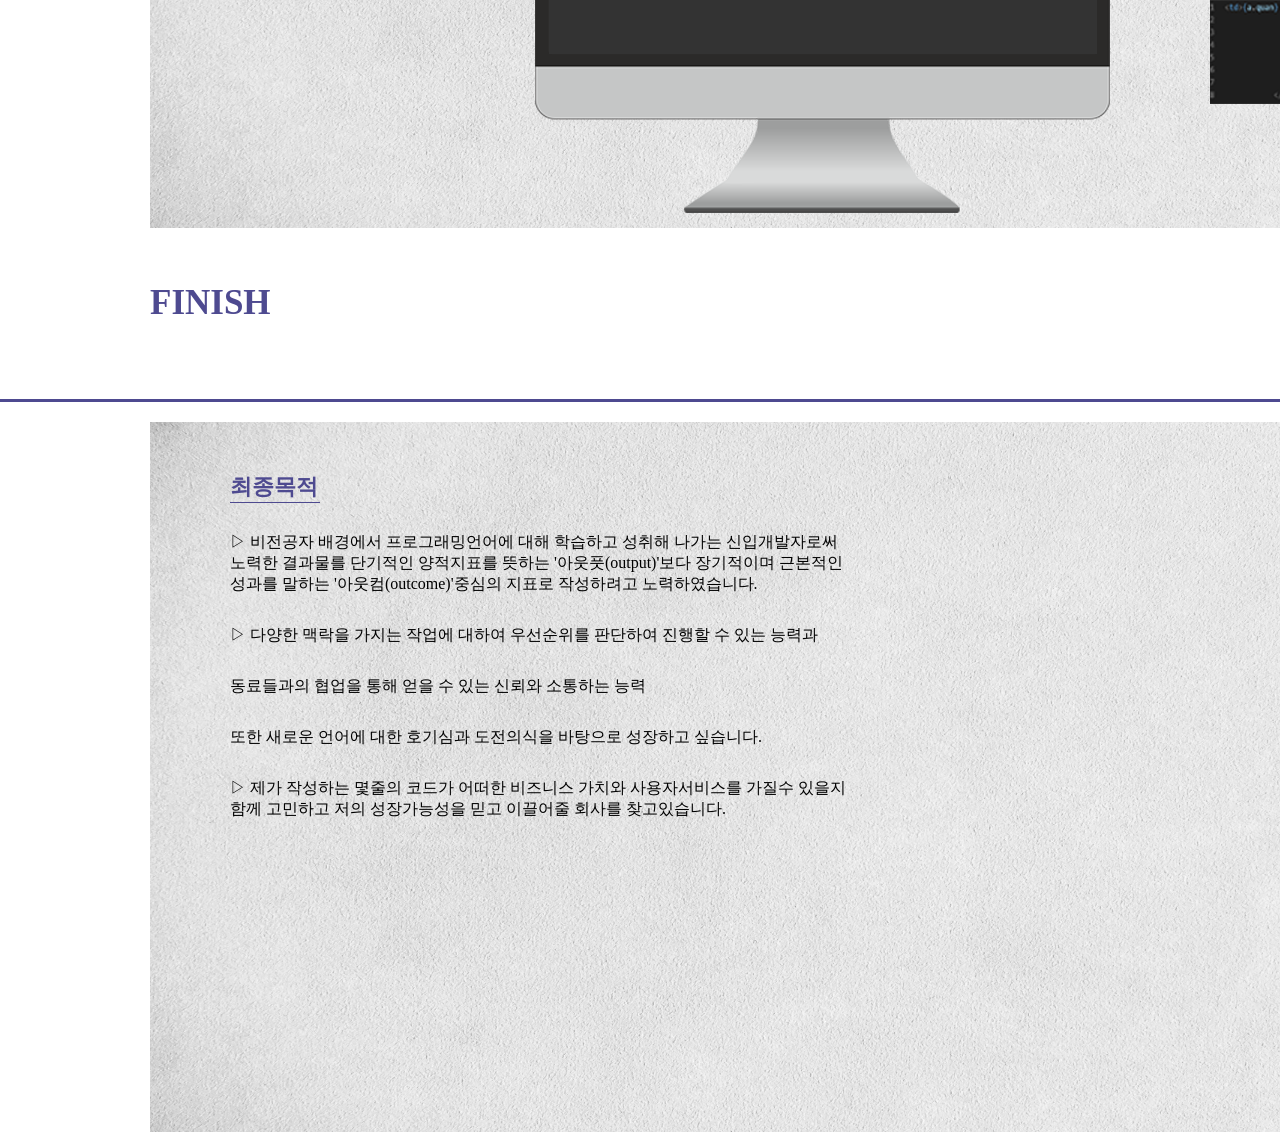
<file: 이력서/index.html>
<!DOCTYPE html>
<html lang="en">
<head>
    <meta charset="UTF-8">
    <meta http-equiv="X-UA-Compatible" content="IE=edge">
    <meta name="viewport" content="width=device-width, initial-scale=1.0">
    <title>Document</title>
     <link rel="stylesheet" href="css/main.css">
     <script src="script/jquery.js"></script>
     <script src="script/main.js"></script>
</head>
<body style="overflow-x: hidden">
    <div id="wrap">

        <!-- ==========메인메뉴========== -->
        <div id="main">
            <div class="in_main">
              <div class="header">
                 <h1 class="logo">LHJ's Profile</h1>
                 <ul class="nav">
                     <li><a href="#">Home</a></li>
                     <li><a href="#">Resume</a></li>
                     <li><a href="#">Skill</a></li>
                     <li><a href="#">Project</a></li>
                  </ul>
              </div> 

              <div class="text">
                <h1 class='typing'></h1>
                <p>이혁진 입니다.test</p>

                <p>Front End Developer & UX Designer</p>
                <p>팬톤(PANTONE)이 발표한 2022년 올해의 색으로 선정된<br>
                     "베리페리"색상을
                   사용하여 웹페이지를 제작하였습니다.
                </p>

                <div class="circle circle01"></div>
                <div class="circle circle02"></div>
                <div class="circle circle03"></div>
              </div>



              <div class="img">
                <div class="box01"></div>
                <div class="box02"></div>
                <div class="box03"></div>
            </div>     
              
        </div>
    </div>






    <!-- ==========Resume========== -->
        <div id="resume">

        <div class="title">
            <p>RESUME</p>
        </div>
            
        <div class="line"></div>
    
            <div class="resume_inner">

                <div class="intro">
                    <div class="img"><a href="#"></a></div>
                    <div class="intro_name">
                        <p>안녕하세요.</p>
                        <p>문제인지 능력을 바탕으로</p>
                        <p>문제해결에 도달하는 개발자</p>
                        <h2>이혁진 입니다.</h2>
                    </div>
                    <div class="mail">
                        <ul>
                            <li>연락처</li>
                            <li>Email : <span class="email">gurwls49@naver.com</span></li>
                            <li>Project : <span class="email"><a href="https://leehyeokjinnn.github.io">https://leehyeokjinnn.github.io</a></span></li>
                        </ul>
                    </div>
                </div>


                <div class="profile">
                    <div class="cr cr01">
                        <div class="bg01"><h3>CRADUATION</h3></div>
                        <p>2012.02 - <span>대동고등학교(졸업)</span><br>
                           2015.01</p>
                    </div>
                    
                    <div class="cr cr04">
                        <div class="bg04"><h3>MILITARY SERVICE</h3></div>
                        <p>2016.08 - <span>의무경찰(만기제대)</span><br>
                           2018.05</p>
                    </div>

                    <div class="cr cr02">
                        <div class="bg02"> <h3>EDUCATION</h3></div>
                        <p>2021.11 - <span>웹(프론트엔드) 과정 수료</span><br>
                           2022.04   <span class="ac">(코리아IT아카데미학원)</span></p>

                        <p>2022.03 - <span>개인프로젝트 (제작)</span><br>
                           2022.04   <span class="ac">(이솝사이트 리뉴얼작업)</span></p>

                        <p>2022.04 - <span>이력서 웹페이지(제작)</span><br>
                           2022.05</p>
                       
                    </div>
                    <div class="cr cr03">
                        <div class="bg03"><h3>WORK</h3></div>
                        <p>2018.05 - <span>스타벅스코리아(수퍼바이저)근무</span><br>
                           2021.10</p>
                        <p>2021.10 - <span>세라젬 웰카페(아르바이트)주말근무</span><br>
                           2022.03</p>
                    </div>
                </div>





                <div class="profile2">
                    <div class="cr cr01">
                        <div class="bg01"><h3>SKILL</h3></div>
                    </div>
                    <div class="cr cr02"><img src="images/icon.png" alt=""></div>

                    <div class="cr cr03"><p class="text">웹 표준에 맞게 문서의 마크업이 가능하며,<br>
                                            함수형 코드로 중복된 코드를 개선할 수 있습니다.<br>
                                            또한 제이쿼리 플러그인을 이용해 외부스크립트를 사용할 수<br>
                                            있으며, 리엑트 라이브러리를 통한 컴포넌트를 사용하여<br>
                                            재사용성을 높일 수 있습니다.</p></div>

                    <div class="cr cr04"><img src="images/icon02.png" alt=""></div>
                    <div class="cr cr04"><span>디자인툴을 이용해 편집기능 효과를 기대할 수 있습니다.</span></div>
                    <div class="cr cr05">
                    <div class="bg02"><h3>CERTIFICATE</h3></div>
                        <p>2022.04 - <span>웹디자인 기능사</span></p>
                        <p>2022.05 - <span>정보처리산업기사(실기결과발표대기)</span><br></p>
                    </div>
                </div>
                
            </div>
        </div>





    

      




      <!-- ==========스킬========== -->
        <div id="skill">  
         
                <div class="title">
                    <p>SKILL</p>
                </div>

                <div class="line"></div>


            <div class="in_skill">

                <div class="skill_text">
                    <div class="text_main">
                        <div class="textmain_box"><h3>개인프로젝트 제작시 사용된 각 프로그래밍언어에 대한 비중을<br>
                                                      데이터차트로 작성해보았습니다.</h3></div>
                    </div>
                    <div class="text_main01">
                        <div class="skicon html"></div>
                         <div class="icon_text"> <p>HTML5 기준 웹 표준을 준수하여 웹페이지를 작성하였습니다.</p></div>
                    </div>
                    <div class="text_main01">
                        <div class="skicon css"></div>
                        <div class="icon_text"> <p>  웹 문서의 디자인 요소를 담당하여 작성하였습니다.</p></div>
                    </div>
                    <div class="text_main01">
                        <div class="skicon js"></div>
                        <div class="icon_text"> <p>웹페이지의 기능을 더해 동적인요소를 구현하였습니다.
                                                    </p></div>
                    </div>
                    <div class="text_main01">
                        <div class="skicon query"></div>
                        <div class="icon_text"> <p>제이쿼리 플러그인를 통해 기능조작을 단순화 하였습니다.
                                                   </p></div>
                    </div>
                    <div class="text_main01">
                        <div class="skicon react"></div>
                        <div class="icon_text"> <p> 리엑트 라이브러리를 통해 사용자인터페이스를 생성하였습니다.
                                                    </p></div>
                    </div>
                    <div class="text_sub">
                      
                    </div>
                </div>


               <div class="skill_gr">
               <ul class="skill_list">
                   <li>
                       <div>
                           <div class="in_box in_box01">90%</div>
                       </div>
                       <img src="images/html.png" alt="html">
                   </li>
                   <li>
                        <div>
                            <div class="in_box in_box02">90%</div>
                        </div>
                        <img src="images/css.png" alt="css">
                   </li>
                   <li>
                        <div>
                            <div class="in_box in_box03">60%</div>
                        </div>
                        <img src="images/js.png" alt="js">
                    </li>
                   <li>
                        <div>
                            <div class="in_box in_box04">30%</div>
                        </div>
                        <img src="images/query.png" alt="query">
                   </li>
                   <li>
                        <div>
                            <div class="in_box in_box05">90%</div>
                        </div>
                        <img src="images/react.png" alt="react">
                  </li>

               </ul>
            </div>

        </div>
       
        </div>




        <!-- ==========프로젝트========== -->
        <div id="project">

            <div class="title">
                <p>PROJECT</p>
            </div>

            <div class="line"></div>


            <div class="project_inner">
               <div class="pro_text">
                   <div class="logoimg"><img src="images/이솝로고.png" alt=""></div>
                   <div class="logotext">
                       <div class="logobox"><h3>OVERVIEW</h3></div>
                       <p>자연주의를 기반으로 전개하는 호주 코스메틱 브랜드 "이솝" 입니다.<br>
                          이솝은 스킨케어 이외 헤어관리제품, 향수 등을 생산하며<br>
                          디자이너 및 아티스트의 공동디자인을 통한 실내 디자인을 자랑합니다.<br> 
                          <br> 
                          이솝은 25개국에서 320개 이상의 매장을 운영하고 있으며 각각의<br> 
                          이솝 매장은 고유의 분위기를 연출하고 있습니다.
                      </p>
                   </div>
                   <div class="logo_about">
                    <div class="aboutbox"><h3>ABOUT</h3></div>
                    <p><span>작업기간 :</span>   15일</p>
                    <p><span>작업환경 :</span>   Window</p>
                    <p><span>개발언어 및 프레임워크</span><br>
                             -  HTML5 & CSS3, Javascript, jQuery, React
                    </p>
                    <p><span>개발도구 :</span>  Photoshop</p>
                   </div>
               </div>

               <div class="pro_img"><img src="images/모니터2.jpg" alt=""></div>
         
            </div>
        </div>









        <!-- ==========CONCEPT========== -->
        <div id="project01">
            <div class="title">
                <p>CONCEPT</p>
            </div>

            <div class="line"></div>


            <div class="project_inner">
               <div class="process">
                   <div class="design">
                       <div class="debox"><h3>DESIGN CONCEPT</h3></div>
                       <h3>01 컨셉및목적 :</h3>  
                       <p>피부타입별 제품의 레이아웃 배치를 통해 직관적인 정보를 제공하여<br>
                          그에 맞는 적합한기능의 우선순위를 부여하고자는 의도로 제작</p>

                        <h3>02  기대효과 :</h3>  
                        <p>▷ 피부타입별(건성,지성,복합성)에 대한 간결한 디자인 배치를 통해<br>
                           직관성에 대한 사용자 니즈를 충족시킬 수 있습니다.<br>
                           ▷ 기능구조를 단순화 시켜 조작에 요구되는 노력과부담을 최소화하여<br>
                              다양한 계층의 접근성을 높였습니다.
                        </p>

                     
                   </div>
                   <div class="design02">
                       <div class="decir cir01"><h3>직관성/접근성</h3></div>
                       <div class="decir cir02"><h3>피부타입별 배치</h3></div>
                       <div class="decir cir03"><h3>장바구니기능</h3></div>
                   </div>
               </div>

               <div class="color">
                <div class="funciton">
                    <div class="debox"><h3>FUNCTION</h3></div>
                    <h3>01  React-Router를 이용한 SPA 구현기능</h3> 
                    <h3>02  클릭(Click)시 상단 Modal창 구현기능 </h3>  
                    <h3>03  클릭(Click)시 ImageSlide 구현기능 </h3>  
                    <h3>04  클릭(Click)시 성분표시 Modal창 구현기능 </h3>  
                    <h3>05  장바구니 기능 </h3>  
                    <h3>06  장바구니 수량조절 기능 </h3>        
                </div>

                <div class="font">
                    <div class="debox"><h3>FONTS</h3></div>
                    <h3>Noto Sans KR</h3> 
                    <p>Noto Sans KR - Regular</p>   
                    <p>Noto Sans KR - Medium</p> 
                    <p>Noto Sans KR - Bold</p>       
                </div>

                <div class="colors">
                    <div class="debox"><h3>COLOR</h3></div>
                    <div class="codir co01"><h3>#f5f5dc</h3></div>
                    <div class="codir co02"><h3>#e2e2c8</h3></div>
                    <div class="codir co03"><h3>#333333</h3></div>     
                </div>
            </div>
         
        </div>
    </div>
        
            
        </div>




    <!-- ==========MAIN-PAGE========== -->
        <div id="project02">
            <div class="title">
                <p>MAIN-PAGE</p>
            </div>

            <div class="line"></div>


            <div class="project_inner">
               <div class="mainimg">
                   <div class="mainimgs"></div>
               </div>
               <div class="maintext">
                   <div class="textbox">
                      <div class="textbox2"><h3>→ 01 클릭(Click)시 Modal창 구현</h3></div>
                       <div class="modal"><img src="images/modal.jpg" alt=""></div>
                       <div class="textbox3"><h3>→ 02 클릭(Click)시 List페이지 이동</h3></div>
                   </div>

                   <div class="slidebox">
                    <div class="textbox2"><h3>→ 03 클릭(Click)시 ImgSlide 구현</h3></div>
                    <div class="slide"><img src="images/이미지슬라이드.png" alt=""></div>
                   
                 </div>
               </div>

         
            </div>
        </div>


     <!-- ==========LIST-PAGE========== -->
        <div id="project03">
            <div class="title">
                <p>LIST-PAGE</p>
            </div>

            <div class="line"></div>


            <div class="project_inner">
               <div class="listimg"></div>
               <div class="listtext">
                <div class="textbox">
                    <div class="textbox2"><h3>→ 01 클릭(Click)시 Detail페이지 이동</h3></div>
                 </div>

                 <div class="slidebox">
                    <div class="textbox2"><h3>→ 02 상품데이터를 만들어 데이터바인딩 구현</h3></div>
                    <div class="slide"><img src="images/code.jpg" alt=""></div>
                    <div class="slide02"><img src="images/codelist02.png" alt=""></div>
                   
                 </div>
               </div>
         
            </div>
        </div>

    <!-- ==========DETAILE-PAGE========== -->
        <div id="project04">
            <div class="title">
                <p>DETAILE-PAGE</p>
            </div>

            <div class="line"></div>


            <div class="project_inner">
              <div class="detailimg"></div>
              <div class="detailtext">
                <div class="textbox">
                    <div class="textbox2"><h3>→ 01 클릭(Click)시 성분표시 Modal창 구현</h3></div>
                     <div class="imgbox"><img src="images/detailmodal.jpg" alt=""></div>
                 </div>
                 <div class="textbox02">
                    <div class="textbox3"><h3>→ 02 클릭(Click)시 Cart추가 및 Cart페이지이동</h3></div>
                    <div class="clickbox"><img src="images/cartadd.png" alt=""></div>
                 </div>
              </div>
         
            </div>
        </div>

<!-- ==========CART-PAGE========== -->
        <div id="project05">
            <div class="title">
                <p>CART-PAGE</p>
            </div>

            <div class="line"></div>


            <div class="project_inner">
               <div class="cartimg"></div>
               <div class="carttext">
                <div class="textbox">
                    <div class="textbox2"><h3>→ 01"리무브"상품 장바구니 추가</h3></div>
                 </div>

                 <div class="control">
                    <div class="textbox2"><h3>→ 02 장바구니 추가상품 수량조절 기능구현</h3></div>
                    <div class="controlbox"><img src="images/cartcontrol.png" alt=""></div>
                 </div>
               </div>
         
            </div>
        </div>

<!-- ==========FINISH========== -->
        <div id="project06">
            <div class="title">
                <p>FINISH</p>
            </div>

            <div class="line"></div>


            <div class="project_inner">
               <div class="fbox01">
                   <div><h3>최종목적</h3></div>
                   <p>▷ 비전공자 배경에서 프로그래밍언어에 대해 학습하고 성취해 나가는 신입개발자로써<br>
                         노력한 결과물를  단기적인 양적지표를 뜻하는 '아웃풋(output)'보다 장기적이며 근본적인<br>
                         성과를 말하는 '아웃컴(outcome)'중심의 지표로 작성하려고 노력하였습니다.<br>  </p>
 
                    <p>▷ 다양한 맥락을 가지는 작업에 대하여
                         우선순위를 판단하여 진행할 수 있는 능력과</p>

                    <p> 동료들과의 협업을 통해 얻을 수 있는 신뢰와 소통하는 능력</p>

                    <p>또한 새로운 언어에 대한 호기심과 도전의식을 바탕으로 성장하고 싶습니다.</p>

                        <p>▷ 제가 작성하는 몇줄의 코드가 어떠한 비즈니스 가치와 사용자서비스를 가질수 있을지 <br>
                    함께 고민하고 저의 성장가능성을 믿고 이끌어줄 회사를 찾고있습니다.</p>
                 
               </div>

                <div  class="fbox02">
                    <div>
                       
                    <h1>감사합니다.<br>
                        이혁진입니다.</h1>
                    <h2>LEE HYEOK JIN</h2>
                    <p>1996.04.09</p>
                    <p>TEL : 010-9281-1380<br>
                       Email : gurwls49@naver.com
                    </p>
                  
                    </div>
                    
                </div>
               
            </div>
        </div>
        
        

        </div>
    </div>




     <!-- ==========퀵메뉴========== -->
     <div id="q_mn">
        <ul class="nav">
            <li><a href="#">Home</a></li>
            <li><a href="#">Resume</a></li>
            <li><a href="#">Skill</a></li>
            <li><a href="#">Project</a></li>
        </ul>
    </div>
    
</body>
</html>
</file>
<file: css/main.css>
*{ margin: 0; padding: 0;}
ul,li{list-style: none;}
a{text-decoration: none;}

#wrap{width:100%}
#wrap > div{ width: 100%; height:100vh}
#wrap > div:nth-child(1){background-color: #fff;}
#wrap > div:nth-child(2){background-color: #fff;}
#wrap > div:nth-child(3){background-color: #fff;}
#wrap > div:nth-child(4){background-color: #fff;}
#wrap > div:nth-child(5){background-color: #fff;}


#wrap > div:nth-child(6){}
#wrap > div:nth-child(7){}
#wrap > div:nth-child(8){background-color: rgb(117, 14, 235);}




/* ==========Home========== */
#main{width: 100%; height:100vh}
#main .in_main{margin: 0 auto; width: 1500px;height:100vh;  }
#main .header{float: left; width: 1500px; height: 120px;background-color: #fff;} 


#main .logo{float: left; margin:  50px 0 0 0;  
            width: 180px; height: 80px;  color: #808080; 
            font-size: 20px;} 

#main .nav{ float: right; margin: 50px 30px 0 0;}
#main .nav li{ float: left; margin-right: 50px;}     
#main .nav a{font-size: 20px; font-weight: 600; color:#808080;} 
#main .nav li.on a{color:#a9a9a9;}

#main .text{float: left; width: 900px;height: 600px;}
#main .text .typing{padding-top: 200px; font-size: 50px; color: #4e4a90;}
#main .text p{ padding-top: 10px; font-size: 16px;color:#808080;}
#main .text .circle{float: left;margin-top: 10px;
                   width: 20px;height: 20px;
                   border-radius: 100%;}  

#main .text .circle01{float: left; background-color: #f2f2f2;}                
#main .text .circle02{margin-left: 5px; background-color: #e5e5e5;}
#main .text .circle03{margin-left: 5px; background-color: #4e4a90;}

#main .img{float: left; width: 600px;height:500px;background-color: #fff;
           position: relative;}
           
#main .img .box01{position: absolute; left: 20px;top: 95px;z-index: 30;
            width: 400px;height: 500px;background-color: #d3d3d3;
            background: url("../images/white-texture_1203-766.jpg") 100% 100% / 100% 100%  no-repeat;}
#main .img .box02{position: absolute; left: 35px;top: 80px; z-index: 20;
              width: 400px;height: 500px;background-color: #e5e5e5;
             }
#main .img .box03{position: absolute; left: 50px;top: 65px; z-index: 10;
              width: 400px;height: 500px;background-color: #f2f2f2}


                   


/* ==========resume========== */
#resume{width: 100%;height: 100vh;  background-color: #fff;}
#resume .title{float: left; width: 180px; height: 71px;  margin-left: 150px; margin-top: 20px;}
#resume .title p{padding-top: 25px; font-size: 35px; font-weight: 600; color:#4e4a90 ;}
#resume .line{float: left;margin-top: 40px;
              width: 1320px;height: 30px; border-bottom: 3px solid #4e4a90;}

#resume .resume_inner{float: left; margin-top: 30px; margin-left: 150px; width: 1500px;height: 700px;
                       background: url("../images/white-texture_1203-766.jpg") 100% 100% / 100% 100%  no-repeat; }

#resume .resume_inner .intro{float: left; margin-left: -0px; width: 500px;height: 700px;}
#resume .resume_inner .intro .img{margin-top: 30px; margin-left: 120px;
                                 width: 230px;height: 270px;
                                 background: url("../images/증명사진.jpg") 100% 100% / 100% 100%  no-repeat;
                                  box-sizing: border-box;
                                   border: 1px solid #4e4a90;}

 #resume .resume_inner .intro .intro_name{margin-top: 30px; margin-left: 120px;
                                          width: 300px;height: 150px;}
#resume .resume_inner .intro .intro_name p{font-size: 18px;padding-top: 10px; color: #4e4a90; font-weight: bold;}
#resume .resume_inner .intro .intro_name h2{font-size: 22px; padding-top: 10px; color: #4e4a90; font-weight: bold;}
#resume .resume_inner .intro .mail{ margin-left: 120px; margin-top: 20px;
                                   width: 400px;height: 150px;}

#resume .resume_inner .intro .mail ul>li{color: #333;font-weight: bold;padding-top: 20px;
                                         font-size:16px ;}
#resume .resume_inner .intro .mail ul>li>span{color: #333;font-weight: 500;}



#resume .resume_inner .profile{float: left; width: 500px;height:700px; }


#resume .resume_inner .profile .cr01{margin-top: 30px;float: left; padding-left: 30px;
                                     width: 350px;height: 100px;
                                     margin-left: 75px; }
#resume .resume_inner .profile .cr04{margin-top: 20px;float: left; padding-left: 30px;
                                     width: 350px;height: 100px;
                                     margin-left: 75px; }
#resume .resume_inner .profile .cr02{margin-top: 20px;float: left;padding-left: 30px;
                                     width: 350px;height: 220px;
                                     margin-left: 75px; }
#resume .resume_inner .profile .cr03{margin-top: 20px;float: left;padding-left: 30px;
                                     margin-left: 75px;
                                     width: 350px;height: 160px;;}


#resume .resume_inner .profile .cr .bg01{width: 160px;height: 30px;}
#resume .resume_inner .profile .cr .bg01>h3{padding-right: 25px;}
#resume .resume_inner .profile .cr .bg04{width: 200px;height: 30px;}
#resume .resume_inner .profile .cr .bg04>h3{padding-right: 20px;}
#resume .resume_inner .profile .cr .bg02{width: 140px;height: 30px;}
#resume .resume_inner .profile .cr .bg02>h3{padding-right: 25px;}
#resume .resume_inner .profile .cr .bg03{width: 80px;height: 30px;}
#resume .resume_inner .profile .cr .bg03>h3{padding-right: 25px;}

#resume .resume_inner .profile .cr h3{padding-right: 15px; text-align: center; font-size: 20px;  color: #4e4a90; font-weight: bold;}
#resume .resume_inner .profile .cr p{padding-top: 20px; font-size: 16px;  color: #808080;font-weight: 500; }
#resume .resume_inner .profile .cr .on{padding-top: 10px;}
#resume .resume_inner .profile .cr p>span{font-size: 16px;  color: #333;font-weight: bold; }
#resume .resume_inner .profile .cr p>.ac{padding-left: 15px;}






#resume .resume_inner .profile2{float: left; width: 500px;height:700px;}


#resume .resume_inner .profile2 .cr01{margin-top: 30px;float: left; 
                                      width: 350px;height: 50px;
                                       margin-left: 75px;}
#resume .resume_inner .profile2 .cr02{float: left;
      width: 400px;height: 50px;
      margin-left: 75px; }


#resume .resume_inner .profile2 .cr03{margin-top: 30px;float: left;
      margin-left: 75px;
      width: 410px;height: 150px;}
#resume .resume_inner .profile2 .cr03 .text{font-size: 15px;color: #333;font-weight: bold;}
#resume .resume_inner .profile2 .cr04{float: left;
            width: 400px;height: 50px;margin-top: 30px;
            margin-left: 75px; }
#resume .resume_inner .profile2 .cr04 span{font-size: 15px;color: #333;font-weight: bold;}           
 #resume .resume_inner .profile2 .cr05{margin-top: 40px;float: left;
            margin-left: 75px;
            width: 350px;height: 150px;}

      

#resume .resume_inner .profile2 .cr .bg01{width: 70px;height: 30px;}
#resume .resume_inner .profile2 .cr01> .bg01 > h3{padding-right: 25px; text-align: center; font-size: 20px;  color: #4e4a90; font-weight: bold;}
#resume .resume_inner .profile2 .cr .bg02{width: 150px;height: 30px;}
#resume .resume_inner .profile2 .cr05 > .bg02 > h3{padding-right: 35px; text-align: center; font-size: 20px;  color: #4e4a90; font-weight: bold;}
#resume .resume_inner .profile2 .cr p{padding-top: 20px; font-size: 16px;  color: #808080;font-weight: 500; }
#resume .resume_inner .profile2 .cr .on{padding-top: 10px;}
#resume .resume_inner .profile2 .cr p>span{font-size: 16px;  color: #333;font-weight: bold; }
#resume .resume_inner .profile2 .cr p>.ac{padding-left: 15px;}
      
      
      



                                                             
                               
                                                                                                                  


/* ==========skill========== */
#skill{width: 100%;height: 100vh; background-color: #fff;}
#skill .title{float: left; width: 120px;height: 71px; margin-left: 150px;margin-top: 20px; color:#4e4a90 ; }
#skill .title p{font-size: 35px; font-weight: 600;padding-top: 25px}
#skill .line{float: left;margin-top: 40px;
             width: 1380px; height: 30px;border-bottom: 3px solid #4e4a90;}




#skill .in_skill{float: left;margin-left: 150px;margin-top: 30px; width: 1500px;height: 710px;
      background: url("../images/white-texture_1203-766.jpg") 100% 100% / 100% 100%  no-repeat;}
#skill .in_skill .skill_text{margin-left: 50px; float: left; width: 480px;height: 710px;}
#skill .in_skill .skill_text>.text_main{width: 530px;height: 70px; margin-top: 120px;}
#skill .in_skill .skill_text>.text_main>.textmain_box{width: 530px;height: 75px;
                                                      box-sizing: border-box;
                                                      border-bottom: 1px solid #4e4a90;}
#skill .in_skill .skill_text>.text_main>.textmain_box>h3{font-size: 18px;color:#333 ;font-weight: bold;}
#skill .in_skill .skill_text>.text_main01{margin-top: 5px; width: 530px;height: 80px;}
#skill .in_skill .skill_text>.text_main01>.skicon{float: left; width: 40px;height: 40px;
                                                  margin-top: 20px; margin-left: 5px;}
#skill .in_skill .skill_text>.text_main01>.icon_text{float: left;width: 470px;height: 80px;margin-left: 5px;}  
#skill .in_skill .skill_text>.text_main01>.icon_text>p{padding-left: 10px; padding-top: 30px;
                                                      font-size: 16px;color:#808080 ;font-weight: bold;}                                             
#skill .in_skill .skill_text>.text_main01>.html{background: url("../images/html.png") 100% 100% / 100% 100%  no-repeat;}    
#skill .in_skill .skill_text>.text_main01>.css{background: url("../images/css.png") 100% 100% / 100% 100%  no-repeat;}
#skill .in_skill .skill_text>.text_main01>.js{background: url("../images/js.png") 100% 100% / 100% 100%  no-repeat;}
#skill .in_skill .skill_text>.text_main01>.query{background: url("../images/query.png") 100% 100% / 100% 100%  no-repeat;}
#skill .in_skill .skill_text>.text_main01>.react{background: url("../images/react.png") 100% 100% / 100% 100%  no-repeat;}                                           
#skill .in_skill .skill_text>.text_sub{width: 530px;height: 130px;
                                       box-sizing: border-box;
                                       border-top: 1px solid #4e4a90;}
#skill .in_skill .skill_text>.text_sub>h3{margin-top: 10px; font-size: 18px;color: #333;font-weight: bold;}
#skill .in_skill .skill_text>.text_sub>p{margin-top: 10px; font-size: 16px;color: #808080;font-weight: bold;}
#skill .in_skill .skill_gr{float: left;width: 800px; height: 600px; 
                           margin-top: 50px;
                           margin-left: 100px;
                           border-left: 1px solid #4e4a90;
                           border-bottom: 1px solid #4e4a90;
                           box-sizing: border-box;}
#skill ul.skill_list{padding-top: 50px;
                     padding-left: 130px;}
#skill .skill_list > li{float: left; margin-right: 60px; text-align: center;}
#skill .skill_list > li > div{ width: 70px; height:450px; 
                               position: relative; overflow: hidden;}
#skill .skill_list > li > div > .in_box{width: 70px; height:450px; background-color: #808080;
                                        font-size: 24;
                                        position: absolute; top:300px; left: 0;
                                        color: #fff; font-weight: bold;}
#skill .skill_list > li > div > .in_box01{background-color: #4e4a90;}
#skill .skill_list > li > div > .in_box02{background-color: #4e4a90}
#skill .skill_list > li > div > .in_box03{background-color: #4e4a90}
#skill .skill_list > li > div > .in_box04{background-color: #4e4a90}
#skill .skill_list > li > div > .in_box05{background-color: #4e4a90;}

#skill .skill_list > li > img{margin-top: 10px;}




/* ==========project========== */
#project{width: 100%;height: 100vh; }    
#project .title{float: left; width: 120px;height: 71px; margin-left: 150px;margin-top:20px ; color:#4e4a90 ; }
#project .title p{font-size: 35px; font-weight: 600;padding-top: 25px}
#project .line{float: left;margin-top: 40px;margin-left: 76px;
             width: 1300px; height: 30px;border-bottom: 3px solid #4e4a90;}

#project .project_inner{float: left;margin-left: 150px;margin-top: 30px; width: 1500px;height: 710px;
      background: url("../images/white-texture_1203-766.jpg") 100% 100% / 100% 100%  no-repeat;}
#project .project_inner>.pro_text{float: left; width: 650px;height: 710px;}
#project .project_inner>.pro_text>.logoimg{margin-left: 50px; width: 500px;height: 200px;}
#project .project_inner>.pro_text>.logotext{margin-left: 150px; margin-top: 20px; width: 500px;height: 200px;}
#project .project_inner>.pro_text>.logotext>.logobox{width: 110px;height: 30px;line-height: 30px;
                                                     }
#project .project_inner>.pro_text>.logotext>.logobox>h3{ font-size: 18px;color: #4e4a90;font-weight: bold;}
#project .project_inner>.pro_text>.logotext>p{padding-top: 10px;font-size: 15px;color: #333;}


#project .project_inner>.pro_text>.logo_about{margin-left: 150px; margin-top: 20px; width: 500px;height: 200px;}
#project .project_inner>.pro_text>.logo_about>.aboutbox{width: 110px;height: 30px;line-height: 30px;
                                                        }
#project .project_inner>.pro_text>.logo_about>.aboutbox>h3{font-size: 18px;color: #4e4a90;font-weight: bold;}
#project .project_inner>.pro_text>.logo_about>p{padding-top: 10px;font-size: 15px;color: #808080;}
#project .project_inner>.pro_text>.logo_about>p>span{font-weight: bold; color: #333;}

#project .project_inner>.pro_img{margin-left: 80px; margin-top: 70px; float: left; width: 700px;height: 500px;}
                         




/* ==========CONCEPT=========== */
#project01{width: 100%;height: 100vh;background-color: #fff;}    
#project01 .title{float: left; width: 120px;height: 71px; margin-left: 150px;margin-top:30px ; color:#4e4a90 ; }
#project01 .title p{font-size: 35px; font-weight: 600;padding-top: 25px}
#project01 .line{float: left;margin-top: 40px;margin-left: 76px;
             width: 1300px; height: 30px;border-bottom: 3px solid #4e4a90;}

#project01 .project_inner{float: left;margin-left: 150px;margin-top: 40px;
                          width: 1500px;height: 710px;
                          background: url("../images/white-texture_1203-766.jpg") 100% 100% / 100% 100%  no-repeat;}

#project01 .project_inner .process{margin-left: 50px; width: 1400px;height: 355px; box-sizing: border-box; border-bottom:1px solid #4e4a90 ;}
#project01 .project_inner .process>.design{float: left; width: 650px;height: 305px;
                                           margin-top: 50px; margin-left: 90px;
                                           }
#project01 .project_inner .process>.design>.debox{width: 160px;height: 30px;line-height: 30px;
                                                 }
#project01 .project_inner .process>.design>.debox>h3{font-size: 18px;color: #4e4a90;font-weight: bold;}
#project01 .project_inner .process>.design>h3{margin-top: 15px; font-size:16px ; font-weight: bold; color: #333;}

#project01 .project_inner .process>.design>p{padding-top: 15px;font-size: 15px;color: #808080;}





#project01 .project_inner .process>.design02{float: left; width: 650px;height: 305px;
                                             margin-top: 25px; margin-left: 10px;
                                             }
#project01 .project_inner .process>.design02>.decir{float: left; margin-left: 40px; margin-top: 100px;
                                                    width: 150px;height: 150px;
                                                    border-radius: 100%;
                                                    border:  1px solid #4e4a90;
                                                    }
#project01 .project_inner .process>.design02>.cir01>h3{font-size: 16px;color: #333; font-weight: bold;
                                                       padding-top: 65px;padding-left: 25px;}
#project01 .project_inner .process>.design02>.cir02>h3{font-size: 16px;color: #333; font-weight: bold;
                                                       padding-top: 65px;padding-left: 20px;}  
#project01 .project_inner .process>.design02>.cir03>h3{font-size: 16px;color: #333; font-weight: bold;
                                                       padding-top: 65px;padding-left: 30px;}
           



#project01 .project_inner .color{margin-left: 50px; width: 1400px;height: 355px;}
#project01 .project_inner .color>.funciton{float: left; width: 350px;height: 305px;
                                           margin-top: 50px; margin-left: 90px; }        
#project01 .project_inner .color>.funciton>.debox{width: 160px;height: 30px;line-height: 30px;
                                                  }
#project01 .project_inner .color>.funciton>.debox>h3{font-size: 18px;color: #4e4a90;font-weight: bold;}
#project01 .project_inner .color>.funciton>h3{margin-top: 15px; font-size:16px ; font-weight: bold; color: #333;}

#project01 .project_inner .color>.funciton>p{padding-top: 15px;font-size: 15px;color: #808080;}




#project01 .project_inner .color>.font{float: left; width: 300px;height: 305px;
                                       margin-top: 50px; margin-left: 200px;}  
#project01 .project_inner .color>.font>.debox{width: 160px;height: 30px;line-height: 30px;
                                          }
#project01 .project_inner .color>.font>.debox>h3{font-size: 18px;color: #4e4a90;font-weight: bold;}
#project01 .project_inner .color>.font>h3{margin-top: 15px; font-size:16px ; font-weight: bold; color: #333;}

#project01 .project_inner .color>.font>p{padding-top: 15px;font-size: 15px;color: #808080;}



#project01 .project_inner .color>.colors{float: left; width: 300px;height: 305px;
      margin-top: 50px; margin-left: 150px;}  
#project01 .project_inner .color>.colors>.debox{width: 160px;height: 30px;line-height: 30px;
         }
#project01 .project_inner .color>.colors>.debox>h3{font-size: 18px;color: #4e4a90;font-weight: bold;}

#project01 .project_inner .color>.colors>.codir{float: left;margin-top: 30px;
                                                width: 50px;height: 50px;
                                                border-radius: 100%;
                                                
                                                }
#project01 .project_inner .color>.colors>.codir>h3{color: #333; font-size: 13px;padding-top: 60px;}
#project01 .project_inner .color>.colors>.co01{margin-left: 0px;background-color: #f5f5dc;}                                
#project01 .project_inner .color>.colors>.co02{margin-left: 15px;background-color: #e2e2c8;}
#project01 .project_inner .color>.colors>.co03{margin-left: 15px; background-color: #333;}





/* ==========MAIN-PAGE========== */
#project02{width: 100%;height: 100vh;background-color: #fff;}    
#project02 .title{float: left; width: 230px;height: 71px; margin-left: 150px;margin-top:30px ; color:#4e4a90 ; }
#project02 .title p{font-size: 35px; font-weight: 600;padding-top: 25px}
#project02 .line{float: left;margin-top: 40px;
             width: 1270px; height: 30px;border-bottom: 3px solid #4e4a90;}

#project02 .project_inner{float: left;margin-left: 150px;margin-top: 40px; width: 1500px;height: 710px; 
      background: url("../images/white-texture_1203-766.jpg") 100% 100% / 100% 100%  no-repeat;}
#project02 .project_inner>.mainimg{float: left;width: 1000px;height: 710px;
      background: url("../images/mainimg07.png") 100% 100% / 100% 100%  no-repeat;
                            }


#project02 .project_inner>.maintext{float: left; margin-top: 13px; width: 500px;height: 680px;
      
      box-sizing: border-box;}
#project02 .project_inner>.maintext>.textbox{margin-left:70px;margin-top: 13px; width: 450px;height: 300px;}
#project02 .project_inner>.maintext>.textbox>.textbox2{width: 300px;height: 30px;
                                                        line-height: 30px;text-align: center;
                                                        border-bottom: 1px solid #4e4a90;
                                                        }
#project02 .project_inner>.maintext>.textbox>.textbox2>h3{font-size: 18px;color: #4e4a90; font-weight: bold;}
#project02 .project_inner>.maintext>.textbox>.textbox3{margin-top: 35px; width: 300px;height: 30px;
      line-height: 30px;text-align: center;
      border-bottom: 1px solid #4e4a90;
      }
#project02 .project_inner>.maintext>.textbox>.textbox3>h3{font-size: 18px;color: #4e4a90; font-weight: bold;}
#project02 .project_inner>.maintext>.textbox>.modal{margin-top: 10px; width: 300px; height: 200px;background-color: red;}




#project02 .project_inner>.maintext>.slidebox{margin-left: 70px;margin-top: 50px; width: 450px;height: 300px;}
#project02 .project_inner>.maintext>.slidebox>.textbox2{width: 300px;height: 30px;
                                                        margin-top: 60px;
                                                        line-height: 30px;text-align: center;
                                                         border-bottom: 1px solid #4e4a90;
                                                        }
#project02 .project_inner>.maintext>.slidebox>.textbox2>h3{font-size: 18px;color: #4e4a90; font-weight: bold;}
#project02 .project_inner>.maintext>.slidebox>.slide{margin-top: 10px;width: 400px;height: 210px;}




/* ==========LIST-PAGE========== */
#project03{width: 100%;height: 100vh;background-color: #fff;}    
#project03 .title{float: left; width: 200px;height: 71px; margin-left: 150px;margin-top:30px ; color:#4e4a90 ; }
#project03 .title p{font-size: 35px; font-weight: 600;padding-top: 25px}
#project03 .line{float: left;margin-top: 40px;
             width: 1300px; height: 30px;border-bottom: 3px solid #4e4a90;}

#project03 .project_inner{float: left;margin-left: 150px;margin-top: 40px; width: 1500px;height: 710px;
      background: url("../images/white-texture_1203-766.jpg") 100% 100% / 100% 100%  no-repeat;}
#project03 .project_inner>.listimg{float: left;width: 1000px;height: 710px;
                                  
                                    background: url("../images/listimg07.png") 100% 100% / 100% 100%  no-repeat;}
#project03 .project_inner>.listtext{float: left;width: 500px;height: 710px; 
                                    }
#project03 .project_inner>.listtext>.textbox{margin-left:50px;margin-top: 90px; width: 450px;height: 100px;}
#project03 .project_inner>.listtext>.textbox>.textbox2{width: 350px;height: 50px;margin-top: 20px;
                                                        line-height: 60px;
                                                        border-bottom: 1px solid #4e4a90;}
#project03 .project_inner>.listtext>.textbox>.textbox2>h3{padding-left: 5px;font-size: 18px;color: #4e4a90; font-weight: bold;}




#project03 .project_inner>.listtext>.slidebox{margin-left: 50px; width: 400px;height: 400px;
                                                        margin-top: 60px;
                                                        line-height: 30px;text-align: center;
                                                        
                                                       }
#project03 .project_inner>.listtext>.slidebox>.textbox2>h3{font-size: 18px;color: #4e4a90; font-weight: bold; border-bottom: 1px solid #4e4a90;}
#project03 .project_inner>.listtext>.slidebox>.slide{margin-top: 20px;width: 400px;height: 170px;}
#project03 .project_inner>.listtext>.slidebox>.slide02{margin-top: 10px;width: 400px;height: 200px;}







/* ==========DETAIL-PAGE========== */
#project04{width: 100%;height: 100vh;background-color: #fff;}    
#project04 .title{float: left; width: 270px;height: 71px; margin-left: 150px;margin-top:30px ; color:#4e4a90 ; }
#project04 .title p{font-size: 35px; font-weight: 600;padding-top: 25px}
#project04 .line{float: left;margin-top: 40px;
             width: 1230px; height: 30px;border-bottom: 3px solid #4e4a90;}

#project04 .project_inner{float: left;margin-left: 150px;margin-top: 40px; width: 1500px;height: 710px;
      background: url("../images/white-texture_1203-766.jpg") 100% 100% / 100% 100%  no-repeat;}
#project04 .project_inner>.detailimg{float: left;width: 1000px;height: 710px;
                                     background: url("../images/detailimg07.png") 100% 100% / 100% 100%  no-repeat;}
#project04 .project_inner>.detailtext{float: left;width: 500px;height: 710px;
                                          box-sizing: border-box;}
#project04 .project_inner>.detailtext>.textbox{margin-left:50px;margin-top: 100px; width: 450px;height: 300px;}
#project04 .project_inner>.detailtext>.textbox>.textbox2{width: 400px;height: 40px;margin-top: 30px;
                                                       line-height: 50px;
                                                      border-bottom: 1px solid #4e4a90;
                                                       }
#project04 .project_inner>.detailtext>.textbox>.textbox2>h3{padding-left: 5px;font-size: 18px;color: #4e4a90; font-weight: bold;}
#project04 .project_inner>.detailtext>.textbox>.imgbox{margin-top: 25px; width: 400px;height: 200px;background-color: aqua;}     

#project04 .project_inner>.detailtext>.textbox02{width: 400px;height: 300px;margin-left: 50px;}
#project04 .project_inner>.detailtext>.textbox02>.textbox3{width: 400px;height: 40px;
                                                          border-bottom: 1px solid #4e4a90;
                                                         line-height: 50px;
                                                          }            
#project04 .project_inner>.detailtext>.textbox02>.textbox3>h3{padding-left: 5px;font-size: 18px;color: #4e4a90; font-weight: bold;}
#project04 .project_inner>.detailtext>.textbox02>.clickbox{width: 400px;height: 150px; }






/* ==========CART-PAGE========== */
#project05{width: 100%;height: 100vh;background-color: #fff;}    
#project05 .title{float: left; width: 230px;height: 71px; margin-left: 150px;margin-top:30px ; color:#4e4a90 ; }
#project05 .title p{font-size: 35px; font-weight: 600;padding-top: 25px}
#project05 .line{float: left;margin-top: 40px;
             width: 1270px; height: 30px;border-bottom: 3px solid #4e4a90;}

#project05 .project_inner{float: left;margin-left: 150px;margin-top: 40px; width: 1500px;height: 710px;
      background: url("../images/white-texture_1203-766.jpg") 100% 100% / 100% 100%  no-repeat;}
#project05 .project_inner>.cartimg{float: left;width: 1000px;height: 710px;
      background: url("../images/cartimg07.png") 100% 100% / 100% 100%  no-repeat;}

#project05 .project_inner>.carttext{float: left;width: 500px;height: 710px; 
            box-sizing: border-box;}
#project05 .project_inner>.carttext>.textbox{margin-left:50px;margin-top: 150px; width: 450px;height: 200px;}
#project05 .project_inner>.carttext>.textbox>.textbox2{width: 300px;height: 40px;margin-top: 30px;
                                                             line-height: 50px;
                                                             margin-left: 30px;
                                                             border-bottom: 1px solid #4e4a90;}
#project05 .project_inner>.carttext>.textbox>.textbox2>h3{padding-left: 5px; font-size: 18px;color: #4e4a90; font-weight: bold;}
            
#project05 .project_inner>.carttext>.control{width: 450px; height: 300px;margin-left: 30px;}
#project05 .project_inner>.carttext>.control>.textbox2{width: 380px;height: 40px;margin-top: 30px;
                                                       line-height: 50px;
                                                       margin-left: 30px;
                                                       border-bottom: 1px solid #4e4a90;}
#project05 .project_inner>.carttext>.control>.textbox2>h3{padding-left: 5px; font-size: 18px;color: #4e4a90; font-weight: bold;}
#project05 .project_inner>.carttext>.control>.controlbox{margin-top: 10px;margin-left: 30px; width: 380px;height: 200px;}





/* ==========FINSH========== */
#project06{width: 100%;height: 100vh;background-color: #fff;}    
#project06 .title{float: left; width: 150px;height: 71px; margin-left: 150px;margin-top:30px ; color:#4e4a90 ; }
#project06 .title p{font-size: 35px; font-weight: 600;padding-top: 25px}
#project06 .line{float: left;margin-top: 40px;
                 width: 1350px; height: 30px;border-bottom: 3px solid #4e4a90;}

#project06 .project_inner{float: left;margin-left: 150px;margin-top: 20px; width: 1500px;height: 710px; 
                           background: url("../images/white-texture_1203-766.jpg") 100% 100% / 100% 100%  no-repeat;}
#project06 .project_inner>.fbox01{float: left; width: 1000px;height:710px ; margin-left: 50px;}
#project06 .project_inner>.fbox01>div{width: 90px;height: 30px;
                                      margin-left: 30px; padding-top: 50px;}
#project06 .project_inner>.fbox01>div>h3{ line-height: 30px;font-size: 22px;color: #4e4a90; font-weight: bold; border-bottom: 1px solid #4e4a90;}
#project06 .project_inner>.fbox01>p{width: 900px; padding-left: 30px; padding-top: 30px; font-size: 16px;
                                   }



#project06 .project_inner>.fbox02{margin-left: 100px; float: left; width: 300px;height:710px ; }
#project06 .project_inner>.fbox02>div{padding-top: 250px; width: 500px;height: 100px;}
#project06 .project_inner>.fbox02>div>h1{width: 300px; font-size: 45px;color: #4e4a90; font-weight: bold; border-bottom: 1px solid #4e4a90;}
#project06 .project_inner>.fbox02>div>h2{width: 160px;  padding-top: 70px; font-size: 20px;color: #4e4a90; font-weight: bold;border-bottom: 1px solid #4e4a90;}
#project06 .project_inner>.fbox02>div>P{padding-top: 70px;font-size: 16px; color: #808080;}










#q_mn{position: absolute; right:20px; top: 300px; z-index: 9999;
      width:120px; height:170px; border-radius: 6px;
    
      
      background-color: #4e4a90;}
#q_mn ul.nav{ margin:0 auto; margin-top:25px; list-style:none; width:80px; height: 100px;}	
#q_mn ul.nav li{ margin-bottom:10px}   
#q_mn ul.nav li a{ color: #fff; font-size: 16px;font-weight: 600;}
#q_mn ul.nav li.on a{ color: rgb(15, 15, 15);}
</file>
<file: 이력서/css/main.css>
*{ margin: 0; padding: 0;}
ul,li{list-style: none;}
a{text-decoration: none;}

#wrap{width:100%}
#wrap > div{ width: 100%; height:100vh}
#wrap > div:nth-child(1){background-color: #fff;}
#wrap > div:nth-child(2){background-color: #fff;}
#wrap > div:nth-child(3){background-color: #fff;}
#wrap > div:nth-child(4){background-color: #fff;}
#wrap > div:nth-child(5){background-color: #fff;}


#wrap > div:nth-child(6){}
#wrap > div:nth-child(7){}
#wrap > div:nth-child(8){background-color: rgb(117, 14, 235);}




/* ==========Home========== */
#main{width: 100%; height:100vh}
#main .in_main{margin: 0 auto; width: 1500px;height:100vh;  }
#main .header{float: left; width: 1500px; height: 120px;background-color: #fff;} 


#main .logo{float: left; margin:  50px 0 0 0;  
            width: 180px; height: 80px;  color: #808080; 
            font-size: 20px;} 

#main .nav{ float: right; margin: 50px 30px 0 0;}
#main .nav li{ float: left; margin-right: 50px;}     
#main .nav a{font-size: 20px; font-weight: 600; color:#808080;} 
#main .nav li.on a{color:#a9a9a9;}

#main .text{float: left; width: 900px;height: 600px;}
#main .text .typing{padding-top: 200px; font-size: 50px; color: #4e4a90;}
#main .text p{ padding-top: 10px; font-size: 16px;color:#808080;}
#main .text .circle{float: left;margin-top: 10px;
                   width: 20px;height: 20px;
                   border-radius: 100%;}  

#main .text .circle01{float: left; background-color: #f2f2f2;}                
#main .text .circle02{margin-left: 5px; background-color: #e5e5e5;}
#main .text .circle03{margin-left: 5px; background-color: #4e4a90;}

#main .img{float: left; width: 600px;height:500px;background-color: #fff;
           position: relative;}
           
#main .img .box01{position: absolute; left: 20px;top: 95px;z-index: 30;
            width: 400px;height: 500px;background-color: #d3d3d3;
            background: url("../images/white-texture_1203-766.jpg") 100% 100% / 100% 100%  no-repeat;}
#main .img .box02{position: absolute; left: 35px;top: 80px; z-index: 20;
              width: 400px;height: 500px;background-color: #e5e5e5;
             }
#main .img .box03{position: absolute; left: 50px;top: 65px; z-index: 10;
              width: 400px;height: 500px;background-color: #f2f2f2}


                   


/* ==========resume========== */
#resume{width: 100%;height: 100vh;  background-color: #fff;}
#resume .title{float: left; width: 180px; height: 71px;  margin-left: 150px; margin-top: 20px;}
#resume .title p{padding-top: 25px; font-size: 35px; font-weight: 600; color:#4e4a90 ;}
#resume .line{float: left;margin-top: 40px;
              width: 1320px;height: 30px; border-bottom: 3px solid #4e4a90;}

#resume .resume_inner{float: left; margin-top: 30px; margin-left: 150px; width: 1500px;height: 700px;
                       background: url("../images/white-texture_1203-766.jpg") 100% 100% / 100% 100%  no-repeat; }

#resume .resume_inner .intro{float: left; margin-left: -0px; width: 500px;height: 700px;}
#resume .resume_inner .intro .img{margin-top: 30px; margin-left: 120px;
                                 width: 230px;height: 270px;
                                 background: url("../images/증명사진.jpg") 100% 100% / 100% 100%  no-repeat;
                                  box-sizing: border-box;
                                   border: 1px solid #4e4a90;}

 #resume .resume_inner .intro .intro_name{margin-top: 30px; margin-left: 120px;
                                          width: 300px;height: 150px;}
#resume .resume_inner .intro .intro_name p{font-size: 18px;padding-top: 10px; color: #4e4a90; font-weight: bold;}
#resume .resume_inner .intro .intro_name h2{font-size: 22px; padding-top: 10px; color: #4e4a90; font-weight: bold;}
#resume .resume_inner .intro .mail{ margin-left: 120px; margin-top: 20px;
                                   width: 400px;height: 150px;}

#resume .resume_inner .intro .mail ul>li{color: #333;font-weight: bold;padding-top: 20px;
                                         font-size:16px ;}
#resume .resume_inner .intro .mail ul>li>span{color: #333;font-weight: 500;}



#resume .resume_inner .profile{float: left; width: 500px;height:700px; }


#resume .resume_inner .profile .cr01{margin-top: 30px;float: left; padding-left: 30px;
                                     width: 350px;height: 100px;
                                     margin-left: 75px; }
#resume .resume_inner .profile .cr04{margin-top: 20px;float: left; padding-left: 30px;
                                     width: 350px;height: 100px;
                                     margin-left: 75px; }
#resume .resume_inner .profile .cr02{margin-top: 20px;float: left;padding-left: 30px;
                                     width: 350px;height: 220px;
                                     margin-left: 75px; }
#resume .resume_inner .profile .cr03{margin-top: 20px;float: left;padding-left: 30px;
                                     margin-left: 75px;
                                     width: 350px;height: 160px;;}


#resume .resume_inner .profile .cr .bg01{width: 160px;height: 30px;}
#resume .resume_inner .profile .cr .bg01>h3{padding-right: 25px;}
#resume .resume_inner .profile .cr .bg04{width: 200px;height: 30px;}
#resume .resume_inner .profile .cr .bg04>h3{padding-right: 20px;}
#resume .resume_inner .profile .cr .bg02{width: 140px;height: 30px;}
#resume .resume_inner .profile .cr .bg02>h3{padding-right: 25px;}
#resume .resume_inner .profile .cr .bg03{width: 80px;height: 30px;}
#resume .resume_inner .profile .cr .bg03>h3{padding-right: 25px;}

#resume .resume_inner .profile .cr h3{padding-right: 15px; text-align: center; font-size: 20px;  color: #4e4a90; font-weight: bold;}
#resume .resume_inner .profile .cr p{padding-top: 20px; font-size: 16px;  color: #808080;font-weight: 500; }
#resume .resume_inner .profile .cr .on{padding-top: 10px;}
#resume .resume_inner .profile .cr p>span{font-size: 16px;  color: #333;font-weight: bold; }
#resume .resume_inner .profile .cr p>.ac{padding-left: 15px;}






#resume .resume_inner .profile2{float: left; width: 500px;height:700px;}


#resume .resume_inner .profile2 .cr01{margin-top: 30px;float: left; 
                                      width: 350px;height: 50px;
                                       margin-left: 75px;}
#resume .resume_inner .profile2 .cr02{float: left;
      width: 400px;height: 50px;
      margin-left: 75px; }


#resume .resume_inner .profile2 .cr03{margin-top: 30px;float: left;
      margin-left: 75px;
      width: 410px;height: 150px;}
#resume .resume_inner .profile2 .cr03 .text{font-size: 15px;color: #333;font-weight: bold;}
#resume .resume_inner .profile2 .cr04{float: left;
            width: 400px;height: 50px;margin-top: 30px;
            margin-left: 75px; }
#resume .resume_inner .profile2 .cr04 span{font-size: 15px;color: #333;font-weight: bold;}           
 #resume .resume_inner .profile2 .cr05{margin-top: 40px;float: left;
            margin-left: 75px;
            width: 350px;height: 150px;}

      

#resume .resume_inner .profile2 .cr .bg01{width: 70px;height: 30px;}
#resume .resume_inner .profile2 .cr01> .bg01 > h3{padding-right: 25px; text-align: center; font-size: 20px;  color: #4e4a90; font-weight: bold;}
#resume .resume_inner .profile2 .cr .bg02{width: 150px;height: 30px;}
#resume .resume_inner .profile2 .cr05 > .bg02 > h3{padding-right: 35px; text-align: center; font-size: 20px;  color: #4e4a90; font-weight: bold;}
#resume .resume_inner .profile2 .cr p{padding-top: 20px; font-size: 16px;  color: #808080;font-weight: 500; }
#resume .resume_inner .profile2 .cr .on{padding-top: 10px;}
#resume .resume_inner .profile2 .cr p>span{font-size: 16px;  color: #333;font-weight: bold; }
#resume .resume_inner .profile2 .cr p>.ac{padding-left: 15px;}
      
      
      



                                                             
                               
                                                                                                                  


/* ==========skill========== */
#skill{width: 100%;height: 100vh; background-color: #fff;}
#skill .title{float: left; width: 120px;height: 71px; margin-left: 150px;margin-top: 20px; color:#4e4a90 ; }
#skill .title p{font-size: 35px; font-weight: 600;padding-top: 25px}
#skill .line{float: left;margin-top: 40px;
             width: 1380px; height: 30px;border-bottom: 3px solid #4e4a90;}




#skill .in_skill{float: left;margin-left: 150px;margin-top: 30px; width: 1500px;height: 710px;
      background: url("../images/white-texture_1203-766.jpg") 100% 100% / 100% 100%  no-repeat;}
#skill .in_skill .skill_text{margin-left: 50px; float: left; width: 480px;height: 710px;}
#skill .in_skill .skill_text>.text_main{width: 530px;height: 70px; margin-top: 120px;}
#skill .in_skill .skill_text>.text_main>.textmain_box{width: 530px;height: 75px;
                                                      box-sizing: border-box;
                                                      border-bottom: 1px solid #4e4a90;}
#skill .in_skill .skill_text>.text_main>.textmain_box>h3{font-size: 18px;color:#333 ;font-weight: bold;}
#skill .in_skill .skill_text>.text_main01{margin-top: 5px; width: 530px;height: 80px;}
#skill .in_skill .skill_text>.text_main01>.skicon{float: left; width: 40px;height: 40px;
                                                  margin-top: 20px; margin-left: 5px;}
#skill .in_skill .skill_text>.text_main01>.icon_text{float: left;width: 470px;height: 80px;margin-left: 5px;}  
#skill .in_skill .skill_text>.text_main01>.icon_text>p{padding-left: 10px; padding-top: 30px;
                                                      font-size: 16px;color:#808080 ;font-weight: bold;}                                             
#skill .in_skill .skill_text>.text_main01>.html{background: url("../images/html.png") 100% 100% / 100% 100%  no-repeat;}    
#skill .in_skill .skill_text>.text_main01>.css{background: url("../images/css.png") 100% 100% / 100% 100%  no-repeat;}
#skill .in_skill .skill_text>.text_main01>.js{background: url("../images/js.png") 100% 100% / 100% 100%  no-repeat;}
#skill .in_skill .skill_text>.text_main01>.query{background: url("../images/query.png") 100% 100% / 100% 100%  no-repeat;}
#skill .in_skill .skill_text>.text_main01>.react{background: url("../images/react.png") 100% 100% / 100% 100%  no-repeat;}                                           
#skill .in_skill .skill_text>.text_sub{width: 530px;height: 130px;
                                       box-sizing: border-box;
                                       border-top: 1px solid #4e4a90;}
#skill .in_skill .skill_text>.text_sub>h3{margin-top: 10px; font-size: 18px;color: #333;font-weight: bold;}
#skill .in_skill .skill_text>.text_sub>p{margin-top: 10px; font-size: 16px;color: #808080;font-weight: bold;}
#skill .in_skill .skill_gr{float: left;width: 800px; height: 600px; 
                           margin-top: 50px;
                           margin-left: 100px;
                           border-left: 1px solid #4e4a90;
                           border-bottom: 1px solid #4e4a90;
                           box-sizing: border-box;}
#skill ul.skill_list{padding-top: 50px;
                     padding-left: 130px;}
#skill .skill_list > li{float: left; margin-right: 60px; text-align: center;}
#skill .skill_list > li > div{ width: 70px; height:450px; 
                               position: relative; overflow: hidden;}
#skill .skill_list > li > div > .in_box{width: 70px; height:450px; background-color: #808080;
                                        font-size: 24;
                                        position: absolute; top:300px; left: 0;
                                        color: #fff; font-weight: bold;}
#skill .skill_list > li > div > .in_box01{background-color: #4e4a90;}
#skill .skill_list > li > div > .in_box02{background-color: #4e4a90}
#skill .skill_list > li > div > .in_box03{background-color: #4e4a90}
#skill .skill_list > li > div > .in_box04{background-color: #4e4a90}
#skill .skill_list > li > div > .in_box05{background-color: #4e4a90;}

#skill .skill_list > li > img{margin-top: 10px;}




/* ==========project========== */
#project{width: 100%;height: 100vh; }    
#project .title{float: left; width: 120px;height: 71px; margin-left: 150px;margin-top:20px ; color:#4e4a90 ; }
#project .title p{font-size: 35px; font-weight: 600;padding-top: 25px}
#project .line{float: left;margin-top: 40px;margin-left: 76px;
             width: 1300px; height: 30px;border-bottom: 3px solid #4e4a90;}

#project .project_inner{float: left;margin-left: 150px;margin-top: 30px; width: 1500px;height: 710px;
      background: url("../images/white-texture_1203-766.jpg") 100% 100% / 100% 100%  no-repeat;}
#project .project_inner>.pro_text{float: left; width: 650px;height: 710px;}
#project .project_inner>.pro_text>.logoimg{margin-left: 50px; width: 500px;height: 200px;}
#project .project_inner>.pro_text>.logotext{margin-left: 150px; margin-top: 20px; width: 500px;height: 200px;}
#project .project_inner>.pro_text>.logotext>.logobox{width: 110px;height: 30px;line-height: 30px;
                                                     }
#project .project_inner>.pro_text>.logotext>.logobox>h3{ font-size: 18px;color: #4e4a90;font-weight: bold;}
#project .project_inner>.pro_text>.logotext>p{padding-top: 10px;font-size: 15px;color: #333;}


#project .project_inner>.pro_text>.logo_about{margin-left: 150px; margin-top: 20px; width: 500px;height: 200px;}
#project .project_inner>.pro_text>.logo_about>.aboutbox{width: 110px;height: 30px;line-height: 30px;
                                                        }
#project .project_inner>.pro_text>.logo_about>.aboutbox>h3{font-size: 18px;color: #4e4a90;font-weight: bold;}
#project .project_inner>.pro_text>.logo_about>p{padding-top: 10px;font-size: 15px;color: #808080;}
#project .project_inner>.pro_text>.logo_about>p>span{font-weight: bold; color: #333;}

#project .project_inner>.pro_img{margin-left: 80px; margin-top: 70px; float: left; width: 700px;height: 500px;}
                         




/* ==========CONCEPT=========== */
#project01{width: 100%;height: 100vh;background-color: #fff;}    
#project01 .title{float: left; width: 120px;height: 71px; margin-left: 150px;margin-top:30px ; color:#4e4a90 ; }
#project01 .title p{font-size: 35px; font-weight: 600;padding-top: 25px}
#project01 .line{float: left;margin-top: 40px;margin-left: 76px;
             width: 1300px; height: 30px;border-bottom: 3px solid #4e4a90;}

#project01 .project_inner{float: left;margin-left: 150px;margin-top: 40px;
                          width: 1500px;height: 710px;
                          background: url("../images/white-texture_1203-766.jpg") 100% 100% / 100% 100%  no-repeat;}

#project01 .project_inner .process{margin-left: 50px; width: 1400px;height: 355px; box-sizing: border-box; border-bottom:1px solid #4e4a90 ;}
#project01 .project_inner .process>.design{float: left; width: 650px;height: 305px;
                                           margin-top: 50px; margin-left: 90px;
                                           }
#project01 .project_inner .process>.design>.debox{width: 160px;height: 30px;line-height: 30px;
                                                 }
#project01 .project_inner .process>.design>.debox>h3{font-size: 18px;color: #4e4a90;font-weight: bold;}
#project01 .project_inner .process>.design>h3{margin-top: 15px; font-size:16px ; font-weight: bold; color: #333;}

#project01 .project_inner .process>.design>p{padding-top: 15px;font-size: 15px;color: #808080;}





#project01 .project_inner .process>.design02{float: left; width: 650px;height: 305px;
                                             margin-top: 25px; margin-left: 10px;
                                             }
#project01 .project_inner .process>.design02>.decir{float: left; margin-left: 40px; margin-top: 100px;
                                                    width: 150px;height: 150px;
                                                    border-radius: 100%;
                                                    border:  1px solid #4e4a90;
                                                    }
#project01 .project_inner .process>.design02>.cir01>h3{font-size: 16px;color: #333; font-weight: bold;
                                                       padding-top: 65px;padding-left: 25px;}
#project01 .project_inner .process>.design02>.cir02>h3{font-size: 16px;color: #333; font-weight: bold;
                                                       padding-top: 65px;padding-left: 20px;}  
#project01 .project_inner .process>.design02>.cir03>h3{font-size: 16px;color: #333; font-weight: bold;
                                                       padding-top: 65px;padding-left: 30px;}
           



#project01 .project_inner .color{margin-left: 50px; width: 1400px;height: 355px;}
#project01 .project_inner .color>.funciton{float: left; width: 350px;height: 305px;
                                           margin-top: 50px; margin-left: 90px; }        
#project01 .project_inner .color>.funciton>.debox{width: 160px;height: 30px;line-height: 30px;
                                                  }
#project01 .project_inner .color>.funciton>.debox>h3{font-size: 18px;color: #4e4a90;font-weight: bold;}
#project01 .project_inner .color>.funciton>h3{margin-top: 15px; font-size:16px ; font-weight: bold; color: #333;}

#project01 .project_inner .color>.funciton>p{padding-top: 15px;font-size: 15px;color: #808080;}




#project01 .project_inner .color>.font{float: left; width: 300px;height: 305px;
                                       margin-top: 50px; margin-left: 200px;}  
#project01 .project_inner .color>.font>.debox{width: 160px;height: 30px;line-height: 30px;
                                          }
#project01 .project_inner .color>.font>.debox>h3{font-size: 18px;color: #4e4a90;font-weight: bold;}
#project01 .project_inner .color>.font>h3{margin-top: 15px; font-size:16px ; font-weight: bold; color: #333;}

#project01 .project_inner .color>.font>p{padding-top: 15px;font-size: 15px;color: #808080;}



#project01 .project_inner .color>.colors{float: left; width: 300px;height: 305px;
      margin-top: 50px; margin-left: 150px;}  
#project01 .project_inner .color>.colors>.debox{width: 160px;height: 30px;line-height: 30px;
         }
#project01 .project_inner .color>.colors>.debox>h3{font-size: 18px;color: #4e4a90;font-weight: bold;}

#project01 .project_inner .color>.colors>.codir{float: left;margin-top: 30px;
                                                width: 50px;height: 50px;
                                                border-radius: 100%;
                                                
                                                }
#project01 .project_inner .color>.colors>.codir>h3{color: #333; font-size: 13px;padding-top: 60px;}
#project01 .project_inner .color>.colors>.co01{margin-left: 0px;background-color: #f5f5dc;}                                
#project01 .project_inner .color>.colors>.co02{margin-left: 15px;background-color: #e2e2c8;}
#project01 .project_inner .color>.colors>.co03{margin-left: 15px; background-color: #333;}





/* ==========MAIN-PAGE========== */
#project02{width: 100%;height: 100vh;background-color: #fff;}    
#project02 .title{float: left; width: 230px;height: 71px; margin-left: 150px;margin-top:30px ; color:#4e4a90 ; }
#project02 .title p{font-size: 35px; font-weight: 600;padding-top: 25px}
#project02 .line{float: left;margin-top: 40px;
             width: 1270px; height: 30px;border-bottom: 3px solid #4e4a90;}

#project02 .project_inner{float: left;margin-left: 150px;margin-top: 40px; width: 1500px;height: 710px; 
      background: url("../images/white-texture_1203-766.jpg") 100% 100% / 100% 100%  no-repeat;}
#project02 .project_inner>.mainimg{float: left;width: 1000px;height: 710px;
      background: url("../images/mainimg07.png") 100% 100% / 100% 100%  no-repeat;
                            }


#project02 .project_inner>.maintext{float: left; margin-top: 13px; width: 500px;height: 680px;
      
      box-sizing: border-box;}
#project02 .project_inner>.maintext>.textbox{margin-left:70px;margin-top: 13px; width: 450px;height: 300px;}
#project02 .project_inner>.maintext>.textbox>.textbox2{width: 300px;height: 30px;
                                                        line-height: 30px;text-align: center;
                                                        border-bottom: 1px solid #4e4a90;
                                                        }
#project02 .project_inner>.maintext>.textbox>.textbox2>h3{font-size: 18px;color: #4e4a90; font-weight: bold;}
#project02 .project_inner>.maintext>.textbox>.textbox3{margin-top: 35px; width: 300px;height: 30px;
      line-height: 30px;text-align: center;
      border-bottom: 1px solid #4e4a90;
      }
#project02 .project_inner>.maintext>.textbox>.textbox3>h3{font-size: 18px;color: #4e4a90; font-weight: bold;}
#project02 .project_inner>.maintext>.textbox>.modal{margin-top: 10px; width: 300px; height: 200px;background-color: red;}




#project02 .project_inner>.maintext>.slidebox{margin-left: 70px;margin-top: 50px; width: 450px;height: 300px;}
#project02 .project_inner>.maintext>.slidebox>.textbox2{width: 300px;height: 30px;
                                                        margin-top: 60px;
                                                        line-height: 30px;text-align: center;
                                                         border-bottom: 1px solid #4e4a90;
                                                        }
#project02 .project_inner>.maintext>.slidebox>.textbox2>h3{font-size: 18px;color: #4e4a90; font-weight: bold;}
#project02 .project_inner>.maintext>.slidebox>.slide{margin-top: 10px;width: 400px;height: 210px;}




/* ==========LIST-PAGE========== */
#project03{width: 100%;height: 100vh;background-color: #fff;}    
#project03 .title{float: left; width: 200px;height: 71px; margin-left: 150px;margin-top:30px ; color:#4e4a90 ; }
#project03 .title p{font-size: 35px; font-weight: 600;padding-top: 25px}
#project03 .line{float: left;margin-top: 40px;
             width: 1300px; height: 30px;border-bottom: 3px solid #4e4a90;}

#project03 .project_inner{float: left;margin-left: 150px;margin-top: 40px; width: 1500px;height: 710px;
      background: url("../images/white-texture_1203-766.jpg") 100% 100% / 100% 100%  no-repeat;}
#project03 .project_inner>.listimg{float: left;width: 1000px;height: 710px;
                                  
                                    background: url("../images/listimg07.png") 100% 100% / 100% 100%  no-repeat;}
#project03 .project_inner>.listtext{float: left;width: 500px;height: 710px; 
                                    }
#project03 .project_inner>.listtext>.textbox{margin-left:50px;margin-top: 90px; width: 450px;height: 100px;}
#project03 .project_inner>.listtext>.textbox>.textbox2{width: 350px;height: 50px;margin-top: 20px;
                                                        line-height: 60px;
                                                        border-bottom: 1px solid #4e4a90;}
#project03 .project_inner>.listtext>.textbox>.textbox2>h3{padding-left: 5px;font-size: 18px;color: #4e4a90; font-weight: bold;}




#project03 .project_inner>.listtext>.slidebox{margin-left: 50px; width: 400px;height: 400px;
                                                        margin-top: 60px;
                                                        line-height: 30px;text-align: center;
                                                        
                                                       }
#project03 .project_inner>.listtext>.slidebox>.textbox2>h3{font-size: 18px;color: #4e4a90; font-weight: bold; border-bottom: 1px solid #4e4a90;}
#project03 .project_inner>.listtext>.slidebox>.slide{margin-top: 20px;width: 400px;height: 170px;}
#project03 .project_inner>.listtext>.slidebox>.slide02{margin-top: 10px;width: 400px;height: 200px;}







/* ==========DETAIL-PAGE========== */
#project04{width: 100%;height: 100vh;background-color: #fff;}    
#project04 .title{float: left; width: 270px;height: 71px; margin-left: 150px;margin-top:30px ; color:#4e4a90 ; }
#project04 .title p{font-size: 35px; font-weight: 600;padding-top: 25px}
#project04 .line{float: left;margin-top: 40px;
             width: 1230px; height: 30px;border-bottom: 3px solid #4e4a90;}

#project04 .project_inner{float: left;margin-left: 150px;margin-top: 40px; width: 1500px;height: 710px;
      background: url("../images/white-texture_1203-766.jpg") 100% 100% / 100% 100%  no-repeat;}
#project04 .project_inner>.detailimg{float: left;width: 1000px;height: 710px;
                                     background: url("../images/detailimg07.png") 100% 100% / 100% 100%  no-repeat;}
#project04 .project_inner>.detailtext{float: left;width: 500px;height: 710px;
                                          box-sizing: border-box;}
#project04 .project_inner>.detailtext>.textbox{margin-left:50px;margin-top: 100px; width: 450px;height: 300px;}
#project04 .project_inner>.detailtext>.textbox>.textbox2{width: 400px;height: 40px;margin-top: 30px;
                                                       line-height: 50px;
                                                      border-bottom: 1px solid #4e4a90;
                                                       }
#project04 .project_inner>.detailtext>.textbox>.textbox2>h3{padding-left: 5px;font-size: 18px;color: #4e4a90; font-weight: bold;}
#project04 .project_inner>.detailtext>.textbox>.imgbox{margin-top: 25px; width: 400px;height: 200px;background-color: aqua;}     

#project04 .project_inner>.detailtext>.textbox02{width: 400px;height: 300px;margin-left: 50px;}
#project04 .project_inner>.detailtext>.textbox02>.textbox3{width: 400px;height: 40px;
                                                          border-bottom: 1px solid #4e4a90;
                                                         line-height: 50px;
                                                          }            
#project04 .project_inner>.detailtext>.textbox02>.textbox3>h3{padding-left: 5px;font-size: 18px;color: #4e4a90; font-weight: bold;}
#project04 .project_inner>.detailtext>.textbox02>.clickbox{width: 400px;height: 150px; }






/* ==========CART-PAGE========== */
#project05{width: 100%;height: 100vh;background-color: #fff;}    
#project05 .title{float: left; width: 230px;height: 71px; margin-left: 150px;margin-top:30px ; color:#4e4a90 ; }
#project05 .title p{font-size: 35px; font-weight: 600;padding-top: 25px}
#project05 .line{float: left;margin-top: 40px;
             width: 1270px; height: 30px;border-bottom: 3px solid #4e4a90;}

#project05 .project_inner{float: left;margin-left: 150px;margin-top: 40px; width: 1500px;height: 710px;
      background: url("../images/white-texture_1203-766.jpg") 100% 100% / 100% 100%  no-repeat;}
#project05 .project_inner>.cartimg{float: left;width: 1000px;height: 710px;
      background: url("../images/cartimg07.png") 100% 100% / 100% 100%  no-repeat;}

#project05 .project_inner>.carttext{float: left;width: 500px;height: 710px; 
            box-sizing: border-box;}
#project05 .project_inner>.carttext>.textbox{margin-left:50px;margin-top: 150px; width: 450px;height: 200px;}
#project05 .project_inner>.carttext>.textbox>.textbox2{width: 300px;height: 40px;margin-top: 30px;
                                                             line-height: 50px;
                                                             margin-left: 30px;
                                                             border-bottom: 1px solid #4e4a90;}
#project05 .project_inner>.carttext>.textbox>.textbox2>h3{padding-left: 5px; font-size: 18px;color: #4e4a90; font-weight: bold;}
            
#project05 .project_inner>.carttext>.control{width: 450px; height: 300px;margin-left: 30px;}
#project05 .project_inner>.carttext>.control>.textbox2{width: 380px;height: 40px;margin-top: 30px;
                                                       line-height: 50px;
                                                       margin-left: 30px;
                                                       border-bottom: 1px solid #4e4a90;}
#project05 .project_inner>.carttext>.control>.textbox2>h3{padding-left: 5px; font-size: 18px;color: #4e4a90; font-weight: bold;}
#project05 .project_inner>.carttext>.control>.controlbox{margin-top: 10px;margin-left: 30px; width: 380px;height: 200px;}





/* ==========FINSH========== */
#project06{width: 100%;height: 100vh;background-color: #fff;}    
#project06 .title{float: left; width: 150px;height: 71px; margin-left: 150px;margin-top:30px ; color:#4e4a90 ; }
#project06 .title p{font-size: 35px; font-weight: 600;padding-top: 25px}
#project06 .line{float: left;margin-top: 40px;
                 width: 1350px; height: 30px;border-bottom: 3px solid #4e4a90;}

#project06 .project_inner{float: left;margin-left: 150px;margin-top: 20px; width: 1500px;height: 710px; 
                           background: url("../images/white-texture_1203-766.jpg") 100% 100% / 100% 100%  no-repeat;}
#project06 .project_inner>.fbox01{float: left; width: 1000px;height:710px ; margin-left: 50px;}
#project06 .project_inner>.fbox01>div{width: 90px;height: 30px;
                                      margin-left: 30px; padding-top: 50px;}
#project06 .project_inner>.fbox01>div>h3{ line-height: 30px;font-size: 22px;color: #4e4a90; font-weight: bold; border-bottom: 1px solid #4e4a90;}
#project06 .project_inner>.fbox01>p{width: 900px; padding-left: 30px; padding-top: 30px; font-size: 16px;
                                   }



#project06 .project_inner>.fbox02{margin-left: 100px; float: left; width: 300px;height:710px ; }
#project06 .project_inner>.fbox02>div{padding-top: 250px; width: 500px;height: 100px;}
#project06 .project_inner>.fbox02>div>h1{width: 300px; font-size: 45px;color: #4e4a90; font-weight: bold; border-bottom: 1px solid #4e4a90;}
#project06 .project_inner>.fbox02>div>h2{width: 160px;  padding-top: 70px; font-size: 20px;color: #4e4a90; font-weight: bold;border-bottom: 1px solid #4e4a90;}
#project06 .project_inner>.fbox02>div>P{padding-top: 70px;font-size: 16px; color: #808080;}










#q_mn{position: absolute; right:20px; top: 300px; z-index: 9999;
      width:120px; height:170px; border-radius: 6px;
    
      
      background-color: #4e4a90;}
#q_mn ul.nav{ margin:0 auto; margin-top:25px; list-style:none; width:80px; height: 100px;}	
#q_mn ul.nav li{ margin-bottom:10px}   
#q_mn ul.nav li a{ color: #fff; font-size: 16px;font-weight: 600;}
#q_mn ul.nav li.on a{ color: rgb(15, 15, 15);}
</file>
